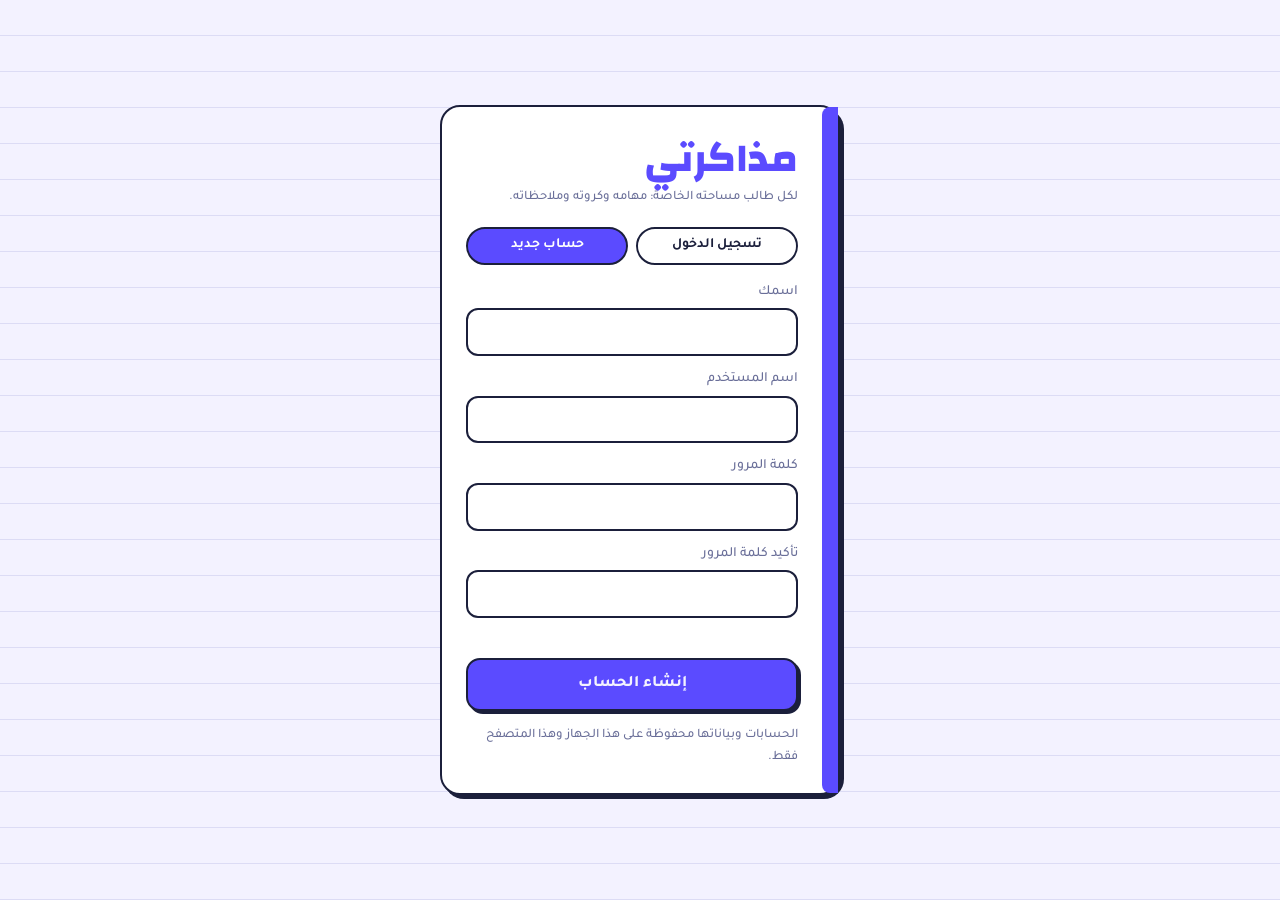
<file: public/assets/aistudio/_________7__7c52a217.html>
<!DOCTYPE html>
<html lang="ar" dir="rtl">
<head>
<meta charset="utf-8">
<meta name="viewport" content="width=device-width, initial-scale=1, viewport-fit=cover">
<title>مذاكرتي</title>
<link href="https://fonts.googleapis.com/css2?family=Tajawal:wght@400;500;700;800&family=Changa:wght@600;800&display=swap" rel="stylesheet">
<style>
:root{--bg:#eff2ec;--card:#fafbf7;--ink:#27302b;--mute:#76807a;--line:#dde3da;--acc:#4f7a63;--soft:#e3eae1;--bad:#b4533d;box-sizing:border-box;padding-top:env(safe-area-inset-top,0px);padding-bottom:env(safe-area-inset-bottom,0px)}
@media (prefers-color-scheme:dark){:root:not([data-theme="light"]){--bg:#151a18;--card:#1d2321;--ink:#e8ece6;--mute:#8d9891;--line:#2c3430;--acc:#8fc0a2;--soft:#25302b;--bad:#e38b72;color-scheme:dark}}
:root[data-theme="dark"]{--bg:#151a18;--card:#1d2321;--ink:#e8ece6;--mute:#8d9891;--line:#2c3430;--acc:#8fc0a2;--soft:#25302b;--bad:#e38b72;color-scheme:dark}
html{scroll-padding-top:env(safe-area-inset-top,0px)}
*{box-sizing:border-box}
body{margin:0;background:var(--bg);color:var(--ink);font:400 16px/1.7 Tajawal,system-ui,sans-serif}
.wrap{max-width:640px;margin:auto;padding:16px 16px 100px}
header{display:flex;align-items:center;gap:10px;margin-bottom:18px}
header>div{flex:1}
.mute{color:var(--mute);font-size:13px}
select,input,textarea{font:inherit;font-size:15px;padding:9px 12px;border:1px solid var(--line);border-radius:12px;background:var(--card);color:var(--ink);min-width:0}
.btn{font:inherit;font-weight:500;border:0;border-radius:12px;padding:9px 16px;background:var(--acc);color:var(--bg);cursor:pointer}
.btn.alt{background:var(--soft);color:var(--ink)}
.btn.bad{background:var(--bad);color:var(--bg)}
.ic{background:none;border:0;font-size:22px;color:var(--ink);cursor:pointer}
section{display:none}section.on{display:block}
.box{background:var(--card);border:1px solid var(--line);border-radius:18px;padding:18px;margin-bottom:14px}
.box h3{margin:0 0 10px;font-size:15px;font-weight:700;color:var(--mute)}
.g2{display:grid;grid-template-columns:1fr 1fr;gap:12px}
.g2 .box{margin:0}
.big{font-size:30px;font-weight:700;line-height:1.3}
.ring{position:relative;width:200px;height:200px;margin:8px auto}
.ring svg{width:100%;height:100%;transform:rotate(-90deg)}
.ring>div{position:absolute;inset:0;display:flex;flex-direction:column;align-items:center;justify-content:center}
.row{display:flex;align-items:center;gap:10px;padding:10px 0;border-bottom:1px solid var(--line)}
.row:last-child{border:0}
.tx{flex:1;overflow-wrap:anywhere}
.done .tx{text-decoration:line-through;color:var(--mute)}
.tag{font-size:12px;background:var(--soft);border-radius:8px;padding:1px 8px;color:var(--mute)}
.tag.bad{color:var(--bad)}
.chip{border:1px solid var(--line);background:none;color:var(--ink);border-radius:99px;padding:5px 14px;font:inherit;font-size:14px;cursor:pointer}
.chip.on{background:var(--ink);color:var(--bg)}
.bars{display:flex;gap:8px;align-items:flex-end;height:90px}
.bars div{flex:1;text-align:center;font-size:11px;color:var(--mute)}
.bars span{display:block;background:var(--acc);opacity:.75;border-radius:6px;min-height:3px;margin-bottom:3px}
.pb{height:7px;border-radius:9px;background:var(--soft);overflow:hidden;margin:4px 0 10px}
.pb i{display:block;height:100%;border-radius:9px}
.fc{min-height:150px;display:flex;align-items:center;justify-content:center;text-align:center;font-size:20px;padding:20px;border-radius:18px;background:var(--soft);cursor:pointer;margin-bottom:12px}
.add{display:flex;gap:8px;margin-bottom:10px;flex-wrap:wrap}
.add input{flex:1;min-width:110px}
.x{background:none;border:0;color:var(--mute);font-size:20px;cursor:pointer}
input[type=file]{display:none}
label.btn{display:inline-block}
nav{position:fixed;inset:auto 0 0;display:flex;background:var(--card);border-top:1px solid var(--line);padding-bottom:env(safe-area-inset-bottom,0px)}
nav button{flex:1;background:none;border:0;padding:9px 0 7px;font:inherit;font-size:12px;color:var(--mute);cursor:pointer}
nav button b{display:block;font-size:20px;font-weight:400;line-height:1.3}
nav button.on{color:var(--acc);font-weight:700}
#toast{position:fixed;inset:auto 0 84px;margin:auto;width:max-content;max-width:90%;background:var(--ink);color:var(--bg);padding:8px 16px;border-radius:99px;opacity:0;transition:opacity .3s;pointer-events:none;z-index:9}
#toast.on{opacity:1}
button:focus-visible,input:focus-visible,select:focus-visible{outline:2px solid var(--acc);outline-offset:2px}
nav button{font-size:11px;padding-inline:0}.shelf{display:grid;grid-template-columns:1fr 1fr;gap:12px}.bk{position:relative;text-align:start;font:inherit;color:var(--ink);background:var(--card);border:1px solid var(--line);border-inline-start:0;border-radius:6px 16px 16px 6px;padding:16px 24px 16px 14px;cursor:pointer;min-height:112px;overflow:hidden}.bk::before{content:'';position:absolute;inset-block:0;inset-inline-start:0;width:12px;background:var(--c);opacity:.25}.bk i{position:absolute;inset-inline-start:0;bottom:0;width:12px;background:var(--c)}.bk b{display:block;font-size:18px;margin-bottom:6px}.cn{display:grid;grid-template-columns:32% 1fr;border:1px solid var(--line);border-radius:14px;overflow:hidden;background:var(--card)}.cn textarea{border:0;border-radius:0;background:transparent;resize:vertical;min-height:170px;width:100%;line-height:1.9}.cn .cue{border-inline-end:2px solid var(--c);background:var(--soft);font-size:14px}.cn .sum{grid-column:1/-1;border-top:2px solid var(--c);min-height:70px}.hid{background:var(--ink);color:transparent;border-radius:4px;cursor:pointer;padding:0 4px}.hid.on{background:var(--soft);color:inherit}
body.zen nav,body.zen header{display:none}body.zen #zx{display:block!important}
nav{overflow-x:auto}nav button{flex:1 0 auto;min-width:58px}

body.auth .wrap,body.auth nav{display:none}
#auth{position:fixed;inset:0;overflow:auto;display:flex;padding:24px 16px;background:var(--bg) repeating-linear-gradient(transparent 0 35px,var(--line) 35px 36px)}
.ac{position:relative;margin:auto;width:100%;max-width:400px;background:var(--card);border:1px solid var(--line);border-inline-start:0;border-radius:8px 22px 22px 8px;padding:28px 30px 24px 24px;box-shadow:0 14px 40px rgba(0,0,0,.12)}
.ac::before{content:'';position:absolute;inset-block:0;inset-inline-start:0;width:16px;background:var(--acc);border-radius:8px 0 0 8px}
.ac{padding-inline-start:40px}
.ac h1{margin:0;font-size:40px;line-height:1.2;color:var(--acc)}
.ac p{margin:4px 0 18px}
.ac .tabs{display:flex;gap:8px;margin-bottom:16px}.ac .tabs .chip{flex:1}
.ac label{display:block;font-size:14px;color:var(--mute);margin-bottom:12px}
.ac label input{display:block;width:100%;margin-top:4px;color:var(--ink)}
.ac .btn{width:100%;padding:11px;font-size:16px}
#x_err{min-height:22px;color:var(--bad);font-size:14px;margin-bottom:6px}
.fu[hidden]{display:none}
.fc.fs-b{background:repeating-linear-gradient(transparent 0 31px,var(--line) 31px 32px),var(--card);border:1px solid var(--line);border-top:3px solid var(--bad);line-height:32px;border-radius:6px}
.fc.fs-c{background:var(--c);color:#fff;font-weight:700;text-shadow:0 1px 2px rgba(0,0,0,.3);border-radius:24px}
.fc.fs-d{background:linear-gradient(#e9a9a0,#e9a9a0) 0 38px/100% 2px no-repeat,repeating-linear-gradient(transparent 0 31px,#bcd1e6 31px 32px),#fbf6e6;color:#2b2a22;border:1px solid #d9cfae;border-radius:4px;box-shadow:0 2px 0 #d9cfae;line-height:32px}
.fc.fs-e{background:var(--card);border:2px solid var(--ink);box-shadow:6px 6px 0 var(--c);border-radius:14px}
.cn.ns-l textarea{background:repeating-linear-gradient(transparent 0 33px,var(--line) 33px 34px);background-attachment:local;line-height:34px;padding-top:0}
.cn.ns-g textarea{background:linear-gradient(var(--line) 1px,transparent 1px) 0 0/24px 24px,linear-gradient(90deg,var(--line) 1px,transparent 1px) 0 0/24px 24px;background-attachment:local}
.cn.ns-s{background:#fff2a8;border:0;border-radius:4px 4px 18px 4px;box-shadow:3px 5px 0 rgba(0,0,0,.14);--c:#d9a400}
.cn.ns-s textarea{color:#3a3410}.cn.ns-s .cue{background:#ffe97a}
.cn.ns-b{background:#24352e;border-color:#3d5247;--c:#cfe3b5}
.cn.ns-b textarea{color:#e9efe6}.cn.ns-b .cue{background:#2d4338}.cn.ns-b textarea::placeholder{color:#8aa394}

header{position:sticky;top:0;z-index:5;background:var(--bg);padding:8px 0;margin-bottom:10px}
.box{box-shadow:0 8px 20px -14px rgba(0,0,0,.28)}
.btn{transition:transform .1s}.btn:active,.chip:active{transform:scale(.96)}
nav{box-shadow:0 -6px 18px -12px rgba(0,0,0,.25)}
nav button.on{background:var(--soft);border-radius:12px;margin:4px 2px}
.row{padding:11px 2px}
input:focus,select:focus,textarea:focus{outline:2px solid var(--acc);outline-offset:1px}
.acc>h3{cursor:pointer;display:flex;justify-content:space-between;align-items:center;margin:0;font-size:16px;color:var(--ink)}
.acc>h3::after{content:'‹';font-size:22px;color:var(--mute);transition:transform .2s}
.acc.open>h3{margin-bottom:12px}.acc.open>h3::after{transform:rotate(-90deg)}
.acc:not(.open)>*:not(h3){display:none}

:root{--bg:#f3f2ff;--card:#fff;--ink:#1b1f3b;--mute:#6a6f99;--line:#dcdcf5;--acc:#5b4bff;--soft:#ebe9ff;--bad:#e5365a;--edge:#1b1f3b;--hl:#ffd84d;--pk:#ff5c8a}
@media (prefers-color-scheme:dark){:root:not([data-theme="light"]){--bg:#14132b;--card:#1f1e45;--ink:#f1f0ff;--mute:#a09ec9;--line:#34336b;--acc:#8f86ff;--soft:#2a2958;--bad:#ff7a8f;--edge:#4b49a0}}
:root[data-theme="dark"]{--bg:#14132b;--card:#1f1e45;--ink:#f1f0ff;--mute:#a09ec9;--line:#34336b;--acc:#8f86ff;--soft:#2a2958;--bad:#ff7a8f;--edge:#4b49a0}
body{background:var(--bg) radial-gradient(var(--line) 1.3px,transparent 1.3px) 0 0/22px 22px;font-weight:500}
header{background:transparent;backdrop-filter:blur(8px)}#dt b{font:800 22px Changa,Tajawal,sans-serif}
.big,.ac h1,.bk b{font-family:Changa,Tajawal,sans-serif;font-weight:800}
.box,.ac,.cn{border:2px solid var(--edge);border-radius:20px;box-shadow:4px 4px 0 var(--edge)}
.box h3{color:var(--acc);font-weight:800}.acc>h3{color:var(--ink)}
input,select,textarea{border:2px solid var(--edge);border-radius:12px}
.btn{border:2px solid var(--edge);box-shadow:3px 3px 0 var(--edge);font-weight:800;border-radius:14px}
.btn:active{transform:translate(2px,2px);box-shadow:1px 1px 0 var(--edge)}
.btn.alt{background:var(--hl);color:#1b1f3b}.btn.bad{color:#fff}
.chip{border:2px solid var(--edge);font-weight:700}.chip.on{background:var(--acc);color:#fff}
.tag{background:var(--hl);color:#1b1f3b;font-weight:700;border-radius:99px;padding:1px 10px}.tag.bad{background:var(--bad);color:#fff}
.pb{height:11px;border:2px solid var(--edge);background:var(--card)}.pb i{border-radius:0}
nav{border-top:2px solid var(--edge)}nav button{font-weight:700}nav button.on{background:var(--hl);color:#1b1f3b;border:2px solid var(--edge)}
#today>.box:first-child{background:linear-gradient(135deg,#5b4bff,#9b5bff);color:#fff;border-color:var(--edge)}
#today>.box:first-child .mute{color:rgba(255,255,255,.85)}#today>.box:first-child svg circle:first-child{stroke:rgba(255,255,255,.28)}#gr{stroke:var(--hl)}
.g2 .box:first-child{background:var(--hl);color:#1b1f3b}.g2 .box:first-child .mute{color:#4a4520}.g2 .box:last-child{background:var(--pk);color:#fff}.g2 .box:last-child .mute{color:#ffe9f0}
.bars span{opacity:1;border-radius:8px 8px 0 0}.bars div:last-child span{background:var(--hl);border:2px solid var(--edge)}
.bk{border:2px solid var(--edge);box-shadow:4px 4px 0 var(--edge)}.bk::before{opacity:.9}
.fc.fs-a{border:2px dashed var(--acc);background:var(--card)}
#toast{background:var(--acc);color:#fff;border:2px solid var(--edge);font-weight:700}
.badges{display:flex;flex-wrap:wrap;gap:8px;margin-top:12px}.bd{display:flex;flex-direction:column;align-items:center;min-width:62px;padding:6px 8px;border:2px dashed var(--line);border-radius:14px;font-size:22px;line-height:1.3;filter:grayscale(1);opacity:.45}.bd small{font-size:11px;color:var(--mute);font-weight:700}.bd.on{filter:none;opacity:1;border:2px solid var(--edge);background:var(--hl)}.bd.on small{color:#1b1f3b}
.hm{display:grid;grid-template-columns:repeat(7,30px);gap:6px;margin-top:8px;justify-content:start}.hm i{aspect-ratio:1;border-radius:7px;border:2px solid var(--line);background:var(--card)}.hm i.l1{background:#cbc6ff;border-color:var(--edge)}.hm i.l2{background:#8f86ff;border-color:var(--edge)}.hm i.l3{background:#5b4bff;border-color:var(--edge)}.hm i.t{outline:3px solid var(--hl);outline-offset:1px}</style>
<style id="cards-v2">
.dkr{display:flex;gap:8px;overflow-x:auto;padding-bottom:8px;margin-bottom:8px;scrollbar-width:thin}.dkr .chip{flex:none;white-space:nowrap}
.fl{perspective:1100px;height:230px;margin-bottom:12px;cursor:pointer;-webkit-tap-highlight-color:transparent}
.fl-in{position:relative;width:100%;height:100%;transform-style:preserve-3d;-webkit-transform-style:preserve-3d;transition:transform .55s cubic-bezier(.3,.7,.2,1)}
.fl.on .fl-in{transform:rotateY(180deg)}
.fl .ff{position:absolute;inset:0;margin:0;flex-direction:column;gap:8px;overflow:auto;backface-visibility:hidden;-webkit-backface-visibility:hidden;overflow-wrap:anywhere}
.fl .ff.fb{transform:rotateY(180deg)}
.fl .ff small{font-size:12px;font-weight:700;opacity:.65}
.fl .ff.fb small{color:var(--acc);opacity:1}
.fl .ff.fs-c small{color:#fff}
.xh{display:none!important}
.tmg{display:grid;grid-template-columns:1fr 1fr;gap:10px;margin-bottom:8px}
.tmg label,.ckl{font-size:14px;color:var(--mute);display:flex;align-items:center;gap:8px}
.tmg input[type=number]{width:72px;text-align:center}
.ckl{margin:6px 0}.ckl input{width:18px;height:18px;padding:0}
.rg{display:flex;gap:8px;margin-bottom:6px}.rg .btn{flex:1}
.pz{position:fixed;inset:0;z-index:40;background:var(--bg);display:none;flex-direction:column;gap:12px;padding:calc(12px + env(safe-area-inset-top,0px)) 16px calc(16px + env(safe-area-inset-bottom,0px));overflow:auto}
.pz.on{display:flex}.pz>*{width:100%;max-width:560px;margin-inline:auto}
.pzh{display:flex;align-items:center;gap:10px}.pzh>div{flex:1}
.pzbar{height:8px;border-radius:99px;background:var(--soft);overflow:hidden;flex:none}
.pzbar i{display:block;height:100%;width:100%;background:var(--acc);border-radius:99px;transition:width .1s linear}
.pz .fl{height:min(52vh,380px);flex:none;margin-bottom:0}
.pzph{text-align:center;color:var(--mute);font-size:14px}
.pzc2{display:flex;gap:8px}.pzc2 .btn{flex:1}
.pz.pa .pzbar i{opacity:.4}
details.imp{padding:0}details.imp>summary{cursor:pointer;list-style:none;padding:18px;font-size:15px;font-weight:700;display:flex;justify-content:space-between;align-items:center}details.imp>summary::-webkit-details-marker{display:none}details.imp>summary::after{content:'‹';font-size:22px;color:var(--mute);transition:transform .2s}details.imp[open]>summary::after{transform:rotate(-90deg)}details.imp>div{padding:0 18px 18px}
textarea.bk{width:100%;min-height:150px;resize:vertical;line-height:1.7;margin-bottom:0}
.row.sel{cursor:pointer}.row.sel .cb{width:20px;height:20px;padding:0;pointer-events:none;flex:none;accent-color:var(--acc)}
.sbar{position:sticky;bottom:calc(76px + env(safe-area-inset-bottom,0px));z-index:4;margin-bottom:0}
#toast{z-index:60}
@media (prefers-reduced-motion:reduce){.fl-in{transition:none}.pzbar i{transition:none}}
</style>
<style id="mn-pages">
.pgh{margin-bottom:12px}.pgh h2{margin:0 0 2px;font-size:22px}
.mst-sum{display:grid;grid-template-columns:repeat(3,1fr);gap:8px;margin-bottom:12px}
.mst-sum>div{background:var(--card);border:1px solid var(--line);border-radius:14px;padding:12px 6px;text-align:center}
.mst-sum b{display:block;font-size:20px;color:var(--acc)}.mst-sum span{font-size:12px;color:var(--mute)}
.mgrp{padding:0;overflow:hidden;border-inline-start:5px solid var(--c,var(--acc))}
.mh{display:flex;align-items:center;gap:10px;padding:14px 16px;cursor:pointer}.mh b{flex:1;font-size:17px}.mh i{font-style:normal;color:var(--mute)}
.mb{padding:0 16px 16px}
.mi{border-top:1px solid var(--line);padding:12px 0;cursor:pointer}.mq{font-weight:700;margin-bottom:6px;line-height:1.6}
.ma{background:var(--soft);border-radius:10px;padding:10px;margin-bottom:6px;line-height:1.7;white-space:pre-wrap}
.mm{display:flex;align-items:center;gap:8px;font-size:12px}.mm .x{margin-inline-start:auto}
.nrow{display:flex;gap:10px;align-items:center;padding:10px 0;border-top:1px solid var(--line);cursor:pointer}
.nrow .tx{flex:1;min-width:0}.nrow small{display:block;color:var(--mute);font-size:12px;margin-top:2px;overflow:hidden;text-overflow:ellipsis;white-space:nowrap}
</style>
<meta name="theme-color" content="#4f7a63"><meta name="mobile-web-app-capable" content="yes"><meta name="apple-mobile-web-app-capable" content="yes"><meta name="apple-mobile-web-app-title" content="مذاكرتي">
</head>
<body class="auth">
<div id="auth"><div class="ac">
<h1>مذاكرتي</h1><p class="mute">لكل طالب مساحته الخاصة: مهامه وكروته وملاحظاته.</p>
<div class="tabs"><button class="chip on" data-m="in">تسجيل الدخول</button><button class="chip" data-m="up">حساب جديد</button></div>
<label class="fu" hidden>اسمك<input id="x_name" maxlength="30" autocomplete="name"></label>
<label>اسم المستخدم<input id="x_user" maxlength="24" autocomplete="username" autocapitalize="off" dir="ltr"></label>
<label>كلمة المرور<input id="x_pass" type="password" autocomplete="current-password" dir="ltr"></label>
<label class="fu" hidden>تأكيد كلمة المرور<input id="x_pass2" type="password" autocomplete="new-password" dir="ltr"></label>
<div id="x_err" role="alert"></div>
<button class="btn" id="x_go">دخول</button>
<button class="chip" id="x_fg" type="button" style="margin-top:10px">نسيت كلمة المرور؟</button>
<p class="mute" id="x_note" style="margin:14px 0 0"></p>
</div></div>
<div class="wrap">
<header><div><div id="dt"></div><div class="mute" id="hj"></div></div><select id="sub"></select><button class="ic" id="th" aria-label="الوضع">◐</button><button class="ic" data-a="lgo" aria-label="تسجيل الخروج" title="تسجيل الخروج">⎋</button></header><div id="bkb" class="box" style="display:none"></div>

<section id="today" class="on">
<div class="box" style="display:flex;align-items:center;gap:18px">
<div class="ring" style="width:116px;height:116px;margin:0"><svg viewBox="0 0 120 120"><circle cx="60" cy="60" r="54" fill="none" stroke="var(--line)" stroke-width="8"/><circle id="gr" cx="60" cy="60" r="54" fill="none" stroke="var(--acc)" stroke-width="8" stroke-linecap="round" stroke-dasharray="339.3" stroke-dashoffset="339.3"/></svg><div class="big" id="gt"></div></div>
<div><div>هدف اليوم</div><div class="mute" id="gs"></div><div class="mute" id="wk"></div></div></div>
<div class="box" id="plb"></div>
<div class="box" id="hm"></div>
<div class="box" id="xpb"></div>
<div class="g2"><div class="box"><div class="big">🔥 <span id="stk">0</span></div><div class="mute">يوم متتالي</div></div><div class="box"><div class="big" id="due">0</div><div class="mute">كروت للمراجعة</div></div></div>
<div class="box" style="margin-top:14px"><h3>الامتحانات</h3><div id="ex"></div></div>
<div class="box"><h3>مهام قريبة</h3><div id="tt2"></div></div>
<div class='box' id='td2'></div><div class='box' id='ins'></div><div id='cal' style='display:none'></div><div class="box"><h3>آخر 7 أيام (دقيقة)</h3><div class="bars" id="bars"></div><div id="bysub" style="margin-top:14px"></div></div>
</section>

<section id='subs'><div id='shelf'></div><div id='room' style='display:none'></div></section><section id="timer"><div class="box">
<div style="display:flex;gap:8px;justify-content:center;flex-wrap:wrap"><button class="chip on" data-a="mode" data-i="focus">تركيز</button><button class="chip" data-a="mode" data-i="short">راحة قصيرة</button><button class="chip" data-a="mode" data-i="long">راحة طويلة</button></div>
<div class="ring"><svg viewBox="0 0 200 200"><circle cx="100" cy="100" r="90" fill="none" stroke="var(--line)" stroke-width="8"/><circle id="rg" cx="100" cy="100" r="90" fill="none" stroke="var(--acc)" stroke-width="8" stroke-linecap="round" stroke-dasharray="565.5" stroke-dashoffset="0"/></svg><div><div class="big" id="cn" style="direction:ltr;font-size:46px">25:00</div><div class="mute" id="cs"></div></div></div>
<div class="add" style="justify-content:center"><button class="btn" id="go" data-a="go">ابدأ</button><button class="btn alt" data-a="rs">إعادة</button><select id="fl"><option value='15'>15 دقيقة</option><option value='20'>20 دقيقة</option><option value="25">25 دقيقة</option><option value="35">35 دقيقة</option><option value="45">45 دقيقة</option><option value="50">50 دقيقة</option><option value='60'>60 دقيقة</option><option value='90'>90 دقيقة</option></select></div>
<div style="text-align:center"><label class="mute"><input type="checkbox" id="bgOn"> شغّل صوت الخلفية مع التركيز</label><div class='add' style='justify-content:center;margin-top:8px'><button class='chip' data-a='bgt'>🎵 تشغيل/إيقاف المزاج</button><select id='bgm'><option value='focus'>مع التركيز فقط</option><option value='all'>مع الراحة أيضاً</option></select><button class='chip' data-a='zen'>ملء الشاشة</button></div><div class='add'><input id='jr' placeholder='فكرة شتّتتك؟ اكتبها وكمّل'><button class='btn alt' data-a='jar'>احفظ</button></div><div id='rate' class='add' style='justify-content:center'></div><button class='btn alt' id='zx' data-a='zen' style='display:none;position:fixed;inset:auto 0 0;margin:0 auto 16px;width:max-content;padding-bottom:calc(9px + env(safe-area-inset-bottom,0px))'>خروج</button><div class="mute" id="pm"></div></div>
</div></section>

<section id='pray'><div class='box' style='text-align:center'><div class='mute'>🇪🇬 توقيت جمهورية مصر العربية</div><div class='big' id='ck' style='direction:ltr;font-size:40px'>--</div><div id='cd2'></div><div class='mute' id='nx'></div></div><div class='box' id='pt'></div><div class='box'><h3>ضبط المواقيت</h3><div class='add'><span>المدينة</span><select id='city'></select></div><div class='add'><span>تعديل بالدقائق</span><input id='padj' type='number' style='flex:0 0 80px'><button class='btn alt' data-a='ntf'>تفعيل التنبيهات</button></div><div class='mute'>الحساب بطريقة الهيئة المصرية العامة للمساحة وقد يفرق دقيقة أو اثنتين عن التقويم الرسمي، والتنبيهات تعمل والصفحة مفتوحة. المؤقت يتوقف وقت الأذان.</div></div></section><section id='plan'><div class='add'><button class='chip on' data-a='term' data-i='1'>الترم الأول · أكتوبر → فبراير</button><button class='chip' data-a='term' data-i='2'>الترم الثاني · فبراير → يونيو</button></div><div class='box' id='tinfo'></div><div class='box' id='dday'></div><div id='tcal'></div><div class='box'><h3>الجدول الأسبوعي الثابت</h3><div class='add'><select id='tdw'></select><input id='ttm' type='time'><input id='tti' placeholder='حصة أو درس'><button class='btn alt' data-a='tta'>إضافة</button></div><div id='ttl'></div></div></section><section id="tasks"><div class="add"><input id="tt" placeholder="مهمة جديدة"><input id="td" type="date"><select id="tp"><option value="0">عادي</option><option value="1">عاجل</option></select><select id='tr'><option value=''>بدون تكرار</option><option value='d'>يومي</option><option value='w'>أسبوعي</option></select><button class="btn" data-a="addT">إضافة</button></div><div class='add'><button class='chip' data-a='hd'>إخفاء/إظهار المنتهية</button><button class='chip' data-a='cl'>مسح المنتهية</button></div><div class="box" id="tl"></div></section>

<section id="cards"><div class="box" id="qz" style="display:none"></div><div class="add"><button class="btn" data-a="qs">⚡ اختبار سريع من كروتك</button></div><div class="add" id="csp"></div><div class="box" id="dkb"></div><div class="box" id="st"></div><div class="box" id="tmb"></div>
<div class="box"><h3 id="cfh">كارت جديد</h3><div class="add"><input id="cq" placeholder="السؤال"><input id="ca" placeholder="الإجابة"><select id="ckd" style="flex:1;min-width:140px" aria-label="المجموعة"></select><button class="btn" data-a="addC">حفظ</button></div></div>
<details class="box imp"><summary>📥 إضافة كروت كتير مرة واحدة</summary><div><div class="mute" style="margin-bottom:8px">الصق كروتك، كل كارت في سطر: السؤال | الإجابة (أو افصل بينهم بمسافة Tab لو نسخت من إكسل). كلها هتتضاف لمجموعة واحدة.</div><textarea id="bulk" class="bk" placeholder="عاصمة مصر؟ | القاهرة&#10;ناتج 7×8 | 56"></textarea><div class="add" style="margin-top:8px"><select id="bkd" style="flex:1;min-width:140px" aria-label="المجموعة"></select><input id="bkn" placeholder="أو اسم مجموعة جديدة" style="flex:1;min-width:140px"></div><button class="btn" style="width:100%" data-a="bki">استيراد الكروت</button></div></details>
<div id="cl"></div></section>

<section id="mist"><div class="pgh"><h2>🎯 أخطائي</h2><div class="mute">كل كارت غلطت فيه، مرتب حسب المادة</div></div><details class="box" id="madd"><summary style="cursor:pointer;font-weight:700">➕ إضافة خطأ يدوي</summary><div style="margin-top:10px"><div class="add"><select id="msel"></select></div><textarea id="mq2" rows="2" style="width:100%;margin-bottom:8px" placeholder="إيه الخطأ أو السؤال اللي غلطت فيه؟"></textarea><textarea id="ma2" rows="2" style="width:100%;margin-bottom:8px" placeholder="الإجابة الصح"></textarea><button class="btn" style="width:100%" data-a="madd">إضافة للأخطاء</button></div></details><div id="mst"></div></section>
<section id="nts"><div class="pgh"><h2>📝 ملاحظاتي</h2><div class="mute">كل ملاحظاتك في مكان واحد</div></div><div class="box"><div class="add"><select id="nsel"></select><button class="btn" data-a="nnew">➕ ملاحظة جديدة</button></div><input id="nq" placeholder="ابحث في الملاحظات" style="width:100%"></div><div id="nfc" class="dkr"></div><div id="ntl"></div></section>
<section id="more"><div class="box"><h3>أقسام تانية</h3><div class="add"><button class="btn alt" data-a="nav" data-i="pray">🕌 الصلاة</button><button class="btn alt" data-a="nav" data-i="plan">🗓️ الجدول</button></div></div>
<div class="box"><h3>حسابي</h3><div class="add"><input id="pw1" type="password" placeholder="كلمة المرور الحالية" dir="ltr"><input id="pw2" type="password" placeholder="كلمة المرور الجديدة" dir="ltr"><button class="btn alt" data-a="cpw">تغيير</button></div><div class="add"><button class="btn bad" data-a="dacc">حذف حسابي وكل بياناتي</button></div></div>
<div class="box"><h3>درجاتي</h3><div class="add"><select id="gdS"></select><input id="gdN" placeholder="اسم الاختبار"><input id="gdV" type="number" min="0" placeholder="درجتك" style="flex:0 0 80px"><input id="gdM" type="number" min="1" value="100" style="flex:0 0 70px"><button class="btn" data-a="addG">إضافة</button></div><div id="gdC"></div><div id="gdA"></div><div id="gdL"></div></div>
<div class="box"><h3>المواد</h3><div class="add"><input id="ns" placeholder="مادة جديدة" maxlength="30"><button class="btn alt" data-a="addS">إضافة</button></div><div id="sl"></div></div>
<div class="box"><h3>الامتحانات</h3><div class="add"><input id="en" placeholder="اسم الامتحان"><input id="ed" type="date"><select id="es"></select><button class="btn alt" data-a="addE">إضافة</button></div><div id="exl"></div></div>
<div class="box"><h3>ملفات عامة (بدون مادة)</h3><label class="btn alt" for="fi">رفع ملفات</label><input id="fi" type="file" multiple><div id="fl2" style="margin-top:8px"></div></div>
<div class="box"><h3>مسجل الشروح</h3><div class="add"><input id="rn" placeholder="عنوان التسجيل"><button class="btn" id="rb" data-a="rec">🔴 تسجيل</button></div><div id="rl"></div></div>
<div class="box"><h3>صوت الخلفية (سورة / مزاج)</h3><label class="btn alt" for="mi">إضافة سور / ملفات صوتية</label><input id="mi" type="file" accept="audio/*" multiple><div class="add" style="margin-top:8px"><button class="chip" data-a="msr">➕ إضافة 20 سورة بشيوخ مختلفين (تحتاج إنترنت)</button></div><div class="mute" id="ms"></div><div id='ml' style='margin-top:8px'></div><audio id="au" controls style="width:100%;margin-top:8px"></audio><div class='add' style='margin-top:8px'><select id='mrp'><option value='all'>تكرار القائمة</option><option value='one'>تكرار السورة</option><option value='shuf'>عشوائي</option></select><button class='chip' data-a='mnx'>التالي ⏭</button></div></div>
<div class='box'><h3>بحث</h3><input id='sq' placeholder='ابحث في المهام والكروت والملاحظات والدروس' style='width:100%'><div id='sr'></div></div><div class='box'><h3>تقدم المنهج</h3><div id='lp' class='mute'></div><div class='add'><input id='ln' placeholder='درس أو وحدة جديدة'><button class='btn alt' data-a='addLs'>إضافة</button></div><div id='ll'></div></div><div class='box'><h3>تسجيل جلسة يدوي</h3><div class='add'><input id='lm' type='number' min='1' placeholder='عدد الدقائق'><button class='btn alt' data-a='addL'>تسجيل</button></div></div><div class="box"><h3>الإعدادات</h3>
<div class="add"><span>الهدف اليومي (دقيقة)</span><input id="goal" type="number" min="10" style="flex:0 0 90px"></div>
<div class="add"><span>بداية الدراسة: مدارس</span><input id="sch" type="date"><span>جامعات</span><input id="uni" type="date"></div>
<div class="add"><span>تعديل الهجري (أيام)</span><input id="hij" type="number" style="flex:0 0 80px"></div></div>
<div class='box'><h3>العادات اليومية</h3><div class='add'><input id='hn' placeholder='عادة جديدة (مثلاً: قراءة 30 دقيقة)'><button class='btn alt' data-a='hadd'>إضافة</button></div><div id='hl'></div></div><div class='box'><h3>تفضيلات</h3><div class='add'><span>راحة قصيرة</span><input id='sb' type='number' style='flex:0 0 70px'><span>طويلة</span><input id='lb' type='number' style='flex:0 0 70px'><span>هدف أسبوعي (ساعات)</span><input id='wg' type='number' style='flex:0 0 70px'></div><button class='btn alt' data-a='rep'>نسخ التقرير الأسبوعي</button></div><div class='box'><h3>صندوق الأفكار</h3><div id='jl'></div></div><div class='box'><h3>سجل الجلسات</h3><div id='lgl'></div></div><div class='box'><h3>رسالة لنفسك</h3><textarea id='fmsg' rows='3' style='width:100%' placeholder='تظهر لك قبل الامتحان بأسبوع أو لما يتقطع الـ Streak'></textarea></div><div class="box"><h3>المساحة</h3><div class="mute" id="stq">...</div></div>
<div class="box"><h3>النسخة الاحتياطية</h3><div class="mute">تشمل المهام والكروت والإعدادات فقط، الملفات والتسجيلات لا تدخل فيها.</div>
<textarea id="bk" rows="3" style="width:100%;margin:8px 0" placeholder="الصق هنا نسخة للاستعادة"></textarea>
<div class="add"><button class="btn alt" data-a="dl">⬇️ تحميل ملف نسخة</button><label class="btn alt" for="bkf">📂 استعادة من ملف</label><input id="bkf" type="file" accept=".json,application/json" hidden><button class="btn alt" data-a="exp">نسخ البيانات</button><button class="btn alt" data-a="imp">استعادة</button><button class="btn bad" data-a="reset" style="margin-inline-start:auto">مسح كل شيء</button></div></div>
</section>
</div>

<nav id="nav"><button data-a="nav" data-i="today" class="on"><b>🏡</b>اليوم</button><button data-a='nav' data-i='subs'><b>📚</b>المواد</button><button data-a="nav" data-i="timer"><b>⏳</b>المؤقت</button><button data-a='nav' data-i='mist'><b>🎯</b>أخطائي</button><button data-a="nav" data-i="tasks"><b>✅</b>المهام</button><button data-a='nav' data-i='nts'><b>📝</b>ملاحظاتي</button><button data-a="nav" data-i="cards"><b>🗂️</b>الكروت</button><button data-a="nav" data-i="more"><b>⚙️</b>المزيد</button></nav>
<div id="toast"></div>

<script>
(()=>{
const $=s=>document.querySelector(s),LS=localStorage;
const users=()=>{try{return JSON.parse(LS.getItem('mz_users')||'[]')}catch(e){return[]}};
const enc=new TextEncoder();
const hash=window.__hash=async(p,salt)=>{try{const k=await crypto.subtle.importKey('raw',enc.encode(p),'PBKDF2',false,['deriveBits']);return btoa(String.fromCharCode(...new Uint8Array(await crypto.subtle.deriveBits({name:'PBKDF2',salt:enc.encode(salt),iterations:150000,hash:'SHA-256'},k,256))))}catch(e){let h=5381;for(const c of salt+p)h=(h*33^c.charCodeAt(0))>>>0;return'x'+h}};
const enter=u=>{window.__U=u;window.__K='mz_u_'+u.id;window.__DB=u.legacy?'mz_db_v4':'mz_db_'+u.id;LS.setItem('mz_session',u.id);document.body.classList.remove('auth');$('#auth').remove();window.__start()};
let m='in';
const view=()=>{const up=m==='up';document.querySelectorAll('#auth .tabs .chip').forEach(b=>b.classList.toggle('on',b.dataset.m===m));document.querySelectorAll('#auth .fu').forEach(e=>e.hidden=!up);$('#x_go').textContent=up?'إنشاء الحساب':'دخول';$('#x_err').textContent='';$('#x_fg').hidden=up;$('#x_pass').autocomplete=up?'new-password':'current-password';$('#x_note').textContent=up?'الحسابات وبياناتها محفوظة على هذا الجهاز وهذا المتصفح فقط.'+(window.crypto&&crypto.subtle?'':' تنبيه: متصفحك لا يدعم التشفير القوي، فكلمة المرور محمية بدرجة أقل.'):''};
document.querySelectorAll('#auth .tabs .chip').forEach(b=>b.onclick=()=>{m=b.dataset.m;view()});
const go=async()=>{const e=t=>{$('#x_err').textContent=t},name=$('#x_name').value.trim(),un=$('#x_user').value.trim().toLowerCase(),pw=$('#x_pass').value,L=users();
if(un.length<3)return e('اسم المستخدم لازم يكون 3 حروف أو أكتر');
if(m==='up'){if(!name)return e('اكتب اسمك');if(pw.length<6)return e('كلمة المرور لازم تكون 6 أحرف أو أكتر');if(pw!==$('#x_pass2').value)return e('كلمتا المرور غير متطابقتين');if(L.some(u=>u.un===un))return e('اسم المستخدم ده مستخدم، اختر اسماً آخر');
const salt=Math.random().toString(36).slice(2)+Date.now().toString(36),u={id:Date.now().toString(36),name,un,salt,h:await hash(pw,salt),legacy:L.length===0};L.push(u);try{LS.setItem('mz_users',JSON.stringify(L))}catch(x){return e('تعذّر حفظ الحساب، المساحة ممتلئة')}return enter(u)}
const u=L.find(x=>x.un===un);if(!u||await hash(pw,u.salt)!==u.h)return e('اسم المستخدم أو كلمة المرور غير صحيحة');enter(u)};
$('#x_fg').onclick=()=>{const un=$('#x_user').value.trim().toLowerCase(),L=users(),u=L.find(x=>x.un===un);if(!u)return $('#x_err').textContent='اكتب اسم المستخدم أولاً';if(!confirm('مفيش استرجاع لكلمة المرور لأن البيانات على جهازك فقط. هيتمسح الحساب وكل بياناته لتبدأ من جديد. متأكد؟'))return;LS.setItem('mz_users',JSON.stringify(L.filter(x=>x.id!==u.id)));LS.removeItem('mz_u_'+u.id);try{indexedDB.deleteDatabase(u.legacy?'mz_db_v4':'mz_db_'+u.id)}catch(e){}m='up';view();$('#x_err').textContent='اتمسح الحساب. أنشئ حساباً جديداً.'};
$('#x_go').onclick=go;document.querySelectorAll('#auth input').forEach(i=>i.onkeydown=e=>{if(e.key==='Enter')go()});
const s=users().find(u=>u.id===LS.getItem('mz_session'));if(s)addEventListener('DOMContentLoaded',()=>enter(s));else if(!users().length){m='up';view()}
})();
</script>
<script>
window.__start=()=>{
const $=s=>document.querySelector(s),$$=s=>[...document.querySelectorAll(s)];
const esc=s=>String(s==null?'':s).replace(/[&<>"']/g,c=>({'&':'&amp;','<':'&lt;','>':'&gt;','"':'&quot;',"'":'&#39;'}[c]));
const uid=()=>Date.now().toString(36)+Math.random().toString(36).slice(2,5);
const dk=d=>new Date(d).toLocaleDateString('en-CA');
const COL=['#5b4bff','#ff5c8a','#18b894','#ff9f1c','#3ec3ff','#c04dff','#ef476f'];
let S={subjects:['دراسات','ألماني','ساينس','عربي','إنجليزي','ماث'],tasks:[],cards:[],log:[],exams:[],files:[],notes:[],cur:'',goal:120,hij:0,school:'2026-09-12',uni:'2026-09-19',pomo:0,run:null,theme:''};
try{Object.assign(S,JSON.parse(localStorage.getItem(window.__K)||(window.__U.legacy&&(localStorage.getItem('mz_v5')||localStorage.getItem('mz_v4')))||'{}'))}catch(e){}
['tasks','cards','log','exams','files','notes'].forEach(k=>{if(!Array.isArray(S[k]))S[k]=[]});
if(Array.isArray(S.voiceNotes)&&!S.notes.length)S.notes=S.voiceNotes;
let svF=false;const save=()=>{try{localStorage.setItem(window.__K,JSON.stringify(S));svF=false}catch(e){if(!svF){svF=true;const m='⚠️ التخزين ممتلئ، التعديلات مش بتتحفظ! حمّل نسخة احتياطية فورًا';try{toast(m)}catch(_){alert(m)}}}};S.decks=Array.isArray(S.decks)?S.decks:[];
const col=s=>(S.sc&&S.sc[s])||COL[Math.max(0,S.subjects.indexOf(s))%COL.length];
const today=()=>dk(Date.now());
const toast=m=>{const t=$('#toast');t.textContent=m;t.classList.add('on');clearTimeout(toast.h);toast.h=setTimeout(()=>t.classList.remove('on'),2400)};
const arm=(b,fn)=>{if(b.dataset.arm){fn();return}b.dataset.arm=1;const o=b.textContent;b.textContent='تأكيد؟';setTimeout(()=>{delete b.dataset.arm;b.textContent=o},2500)};

/* storage for files/audio (IndexedDB) */
let db;
const idb=(m,f)=>new Promise(r=>{if(!db)return r(null);try{const t=db.transaction('f',m),q=f(t.objectStore('f'));t.oncomplete=()=>r({v:q?q.result:undefined});t.onerror=()=>r(null)}catch(e){r(null)}});
const getD=k=>idb('readonly',s=>s.get(k)).then(x=>x?x.v:null);
const putD=(k,v)=>idb('readwrite',s=>s.put(v,k)).then(x=>!!x);
const delD=k=>idb('readwrite',s=>s.delete(k)).then(x=>!!x);
const url=v=>typeof v==='string'?v:URL.createObjectURL(v);

/* timer: based on Date.now(), survives background tabs and reloads */
const LEN={focus:()=>+$('#fl').value,short:()=>+S.sb||5,long:()=>+S.lb||15};
const au=$('#au');
let T={mode:'focus',total:1500,left:1500,end:0,run:false,sub:''},iv,wl;
const lock=async()=>{try{wl=await navigator.wakeLock.request('screen')}catch(e){}};
const rel=()=>{try{wl&&wl.release()}catch(e){}wl=null};
const beep=()=>{try{const c=new AudioContext(),o=c.createOscillator(),g=c.createGain();o.connect(g);g.connect(c.destination);o.frequency.value=660;g.gain.setValueAtTime(.2,c.currentTime);g.gain.exponentialRampToValueAtTime(.001,c.currentTime+1.2);o.start();o.stop(c.currentTime+1.2)}catch(e){}try{navigator.vibrate([200,100,200])}catch(e){}};
const rT=()=>{const m=T.left/60|0,s=T.left%60;$('#cn').textContent=String(m).padStart(2,'0')+':'+String(s).padStart(2,'0');$('#cs').textContent=T.mode==='focus'?(S.cur||'كل المواد'):'استراحة';$('#go').textContent=T.run?'إيقاف':'ابدأ';const g=$('#rg');g.style.strokeDashoffset=565.5*(1-T.left/T.total);g.style.stroke=S.cur?col(S.cur):'var(--acc)';$$('[data-a=mode]').forEach(x=>x.classList.toggle('on',x.dataset.i===T.mode));$('#pm').textContent='الجلسة '+(S.pomo%4+1)+' من 4 قبل الراحة الطويلة'};
const setMode=m=>{T.mode=m;T.total=LEN[m]()*60;T.left=T.total;T.logged=0;T.task='';T.run=false;clearInterval(iv);rT()};
const fin=()=>{clearInterval(iv);T.run=false;S.run=null;rel();if(S.bgm!=='all')au.pause();
if(T.mode==='focus'){const en={s:T.sub||'عام',m:(T.total-(T.logged||0))/60,k:T.task||'',d:today(),h:new Date().getHours()};if(en.m>.05){S.log.push(en);LL=en}else LL=S.log[S.log.length-1];showRate();S.pomo++}
beep();notify('مذاكرتي: انتهى الوقت');toast(T.mode==='focus'?'خلصت جلسة تركيز 🌿':'الراحة خلصت، يلا نكمل');
setMode(T.mode==='focus'?(S.pomo%4===0?'long':'short'):'focus');save();render()};
const tick=()=>{T.left=Math.max(0,Math.ceil((T.end-Date.now())/1000));if(T.left<=0)return fin();rT()};
const start=()=>{if(!T.left)return;T.run=true;T.sub=S.cur;T.end=Date.now()+T.left*1000;S.run={mode:T.mode,end:T.end,total:T.total,sub:T.sub,logged:T.logged||0};save();clearInterval(iv);iv=setInterval(tick,500);lock();bgPlay();rT()};
const stop=()=>{if(T.run)T.left=Math.max(0,Math.ceil((T.end-Date.now())/1000));flush();T.run=false;clearInterval(iv);S.run=null;save();rel();au.pause();rT()};
document.addEventListener('visibilitychange',()=>{if(!document.hidden&&T.run)tick()});

/* helpers */
const mins=d=>S.log.filter(l=>l.d===d).reduce((a,l)=>a+l.m,0);
const streak=()=>{let n=0,d=new Date();if(!mins(dk(d)))d.setDate(d.getDate()-1);while(mins(dk(d))>0){n++;d.setDate(d.getDate()-1)}return n};
const dueCards=()=>S.cards.filter(c=>(!S.cur||c.s===S.cur)&&(c.due||'')<=today());
const inSub=x=>!S.cur||x.s===S.cur;
let flip=false;
S.decks=S.decks||[];S.cdk=S.cdk||'';S.pt=Object.assign({q:6,a:4,sh:0,lp:0},S.pt||{});
const inDk=c=>!S.cdk||(S.cdk==='_'?!c.k:c.k===S.cdk);
const dkn=id=>{const d=S.decks.find(x=>x.id===id);return d?d.n:'بدون مجموعة'};
const cdue=()=>dueCards().filter(inDk);

/* renders */
const rHead=()=>{const n=new Date();$('#dt').innerHTML='<b>'+n.toLocaleDateString('ar-EG',{timeZone:'Africa/Cairo',weekday:'long',day:'numeric',month:'long'})+'</b>';
let h='';try{const d=new Date(n);d.setDate(d.getDate()+(+S.hij||0));h=new Intl.DateTimeFormat('ar-EG-u-ca-islamic-umalqura',{day:'numeric',month:'long',year:'numeric'}).format(d)}catch(e){}$('#hj').textContent=h+' · أهلاً '+window.__U.name;
const w=s=>{const d=Math.floor((n-new Date(s))/864e5);return d>=0?Math.floor(d/7)+1:'قريباً'};$('#wk').textContent='أسبوع المدارس '+w(S.school)+' · الجامعات '+w(S.uni)};
const rSub=()=>{$('#sub').innerHTML='<option value="">كل المواد</option>'+S.subjects.map(s=>`<option ${s===S.cur?'selected':''}>${esc(s)}</option>`).join('')};
const rToday=()=>{rXP();rPlan();rHM();const t=mins(today()),g=+S.goal||120;
$('#gr').style.strokeDashoffset=339.3*(1-Math.min(1,t/g));$('#gt').textContent=Math.round(t);$('#gs').textContent='من '+g+' دقيقة';
$('#stk').textContent=streak();$('#due').textContent=dueCards().length;
const ex=[...S.exams].sort((a,b)=>a.d<b.d?-1:1).map(e=>({e,n:Math.round((new Date(e.d+'T00:00')-new Date(today()+'T00:00'))/864e5)})).filter(x=>x.n>=0);
$('#ex').innerHTML=ex.length?ex.map(x=>`<div class="row"><span class="tx">${esc(x.e.n)}</span><span class="tag">${x.n?'باقي '+x.n+' يوم':'النهاردة'}</span></div>`).join(''):'<div class="mute">أضف امتحاناتك من «المزيد».</div>';
const tk=S.tasks.filter(k=>!k.done&&inSub(k)).sort((a,b)=>(a.d||'9')<(b.d||'9')?-1:1).slice(0,4);
$('#tt2').innerHTML=tk.length?tk.map(k=>`<div class="row"><span class="tx">${esc(k.t)}</span>${k.d&&k.d<today()?'<span class="tag bad">متأخرة</span>':''}</div>`).join(''):'<div class="mute">مفيش مهام معلقة 🌿</div>';
const days=[...Array(7)].map((_,i)=>{const d=new Date();d.setDate(d.getDate()-6+i);return dk(d)}),v=days.map(mins),mx=Math.max(...v,1);
$('#bars').innerHTML=days.map((d,i)=>`<div><span style="height:${v[i]/mx*60}px"></span>${Math.round(v[i])}</div>`).join('');
const by={};S.log.filter(l=>days.includes(l.d)).forEach(l=>by[l.s]=(by[l.s]||0)+l.m);const tot=Object.values(by).reduce((a,b)=>a+b,0)||1;
$('#bysub').innerHTML=Object.entries(by).sort((a,b)=>b[1]-a[1]).map(([s,m])=>`<div style="display:flex;justify-content:space-between"><span>${esc(s)}</span><span class="mute">${Math.round(m)} د · ${Math.round(m/tot*100)}%</span></div><div class="pb"><i style="width:${m/tot*100}%;background:${col(s)}"></i></div>`).join('')}
const rTasks=()=>{const L=S.tasks.filter(x=>inSub(x)&&!(S.hdn&&x.done)).sort((a,b)=>(a.done-b.done)||((b.p|0)-(a.p|0))||((a.d||'9')<(b.d||'9')?-1:1));
$('#tl').innerHTML=L.length?L.map(k=>`<div class="row${k.done?' done':''}"><input type="checkbox" data-a="tk" data-i="${k.id}" ${k.done?'checked':''}><span class="tx">${esc(k.t)}</span>${k.p?'<span class="tag bad">عاجل</span>':''}${k.d?`<span class="tag${!k.done&&k.d<today()?' bad':''}">${esc(k.d)}</span>`:''}<button class="x" data-a="tgo" data-i="${k.id}">▶</button><button class="x" data-a="te" data-i="${k.id}">✎</button><button class="x" data-a="td" data-i="${k.id}">×</button></div>`).join(''):'<div class="mute">مفيش مهام. ابدأ بمهمة صغيرة.</div>'};

/* ===== كروت متطورة: مجموعات + عرض تلقائي ===== */
let DKE=false,P=null,SM=false,MV=null;const SEL=new Set();
const fsz=t=>{t=String(t||'');return t.length>140?14:t.length>80?16:t.length>40?18:21};
const cardHTML=(c,on,id,at)=>{const st=`fs-${S.cst||'a'}`,cl=`--c:${col(c.s)}`;return `<div class="fl${on?' on':''}"${id?` id="${id}"`:''}${at||''}><div class="fl-in"><div class="fc ff ${st}" style="${cl}"><small>سؤال</small><span style="font-size:${fsz(c.q)}px">${esc(c.q)}</span></div><div class="fc ff fb ${st}" style="${cl}"><small>✓ الإجابة</small><span style="font-size:${fsz(c.a)}px">${esc(c.a)}</span></div></div></div>`};
const readPt=()=>{const q=$('#ptq'),a=$('#pta');if(!q)return;const cl=v=>Math.min(120,Math.max(2,Math.round(+v)||6));S.pt={q:cl(q.value),a:cl(a.value),sh:$('#pts').checked?1:0,lp:$('#ptl').checked?1:0}};
const rCk=()=>{['ckd','bkd'].forEach(id=>{const e=$('#'+id);if(!e)return;const first=!e.options.length,pv=e.value;e.innerHTML='<option value="">بدون مجموعة</option>'+S.decks.map(d=>`<option value="${d.id}">${esc(d.n)}</option>`).join('');e.value=first?(S.decks.some(d=>d.id===S.cdk)?S.cdk:''):(S.decks.some(d=>d.id===pv)?pv:'')})};
const cScope=()=>S.cards.filter(inSub).filter(inDk);
const cTitle=()=>S.cdk==='_'?'بدون مجموعة':S.cdk?dkn(S.cdk):'كل الكروت';
const rCards=()=>{const D=cdue(),c=D[0],dk=S.cdk,real=dk&&dk!=='_',all=S.cards.filter(inSub);
$('#csp').innerHTML=CSL.map(([k,v])=>`<button class="chip${(S.cst||'a')===k?' on':''}" data-a="cst" data-i="${k}">${v}</button>`).join('');
const pv=$('#dkn')?$('#dkn').value:'',noN=all.filter(x=>!x.k).length;
let h='<h3>📁 مجموعات الكروت</h3><div class="dkr"><button class="chip'+(!dk?' on':'')+'" data-a="dks" data-i="">الكل · '+all.length+'</button>'+S.decks.map(d=>`<button class="chip${dk===d.id?' on':''}" data-a="dks" data-i="${d.id}">${esc(d.n)} · ${all.filter(x=>x.k===d.id).length}</button>`).join('')+((noN||dk==='_')&&S.decks.length?`<button class="chip${dk==='_'?' on':''}" data-a="dks" data-i="_">بدون مجموعة · ${noN}</button>`:'')+'</div><div class="add"><input id="dkn" placeholder="اسم مجموعة جديدة، مثلاً: كروت الدرس الأول" style="flex:1"><button class="btn" data-a="dka">+ إنشاء</button></div>';
const d=real&&S.decks.find(x=>x.id===dk);
if(d){h+=DKE?`<div class="add"><input id="dkrn" value="${esc(d.n)}" style="flex:1"><button class="btn" data-a="dkrs">حفظ الاسم</button><button class="btn alt" data-a="dkre">إلغاء</button></div>`:`<div class="add"><button class="btn alt" data-a="dkre">✎ تغيير الاسم</button><button class="btn alt" data-a="pgo">▶ عرض تلقائي</button><button class="btn bad" data-a="dkd" data-i="${d.id}">🗑 حذف المجموعة</button></div>`}
h+=`<div class="add" style="margin:0"><button class="btn${SM?'':' alt'}" data-a="smt">${SM?'✖ إنهاء التحديد':'☑ تحديد كروت ونقلها لمجموعة'}</button></div>`;$('#dkb').innerHTML=h;if(pv&&$('#dkn'))$('#dkn').value=pv;
$('#st').innerHTML=c?`<div class="mute" style="margin-bottom:8px">📁 ${esc(cTitle())} · باقي ${D.length} للمراجعة</div>`+cardHTML(c,flip,'rvc',' data-a="flip"')+`<div class="rg${flip?'':' xh'}" id="rvg"><button class="btn bad" data-a="gr" data-i="0">صعب</button><button class="btn alt" data-a="gr" data-i="1">متوسط</button><button class="btn" data-a="gr" data-i="2">سهل</button></div><div class="mute${flip?' xh':''}" id="rvh" style="text-align:center">اضغط على الكارت لقلبه وإظهار الإجابة</div>`:'<div class="mute" style="text-align:center">خلصت مراجعة النهاردة 🌿</div>';
const n=cScope().length;
$('#tmb').innerHTML=`<h3>⏱️ عرض تلقائي بالوقت</h3><div class="mute" style="margin-bottom:10px">الكروت تتقلب لوحدها: يظهر السؤال، وبعد ثواني تظهر الإجابة، وبعدها الكارت اللي بعده.</div><div class="add"><button class="chip" data-a="ppre" data-i="3,2">⚡ سريع</button><button class="chip" data-a="ppre" data-i="6,4">متوسط</button><button class="chip" data-a="ppre" data-i="10,6">هادئ</button></div><div class="tmg"><label>السؤال<input id="ptq" type="number" min="2" max="120" value="${S.pt.q}">ث</label><label>الإجابة<input id="pta" type="number" min="2" max="120" value="${S.pt.a}">ث</label></div><label class="ckl"><input type="checkbox" id="pts"${S.pt.sh?' checked':''}> ترتيب عشوائي</label><label class="ckl"><input type="checkbox" id="ptl"${S.pt.lp?' checked':''}> إعادة العرض لما يخلص</label><button class="btn" style="width:100%;margin-top:10px" data-a="pgo">▶ ابدأ العرض (${n} كارت · ${esc(cTitle())})</button>`;
rCk();
const grp=[];if(real||dk==='_')grp.push([dk==='_'?'بدون مجموعة':(d?d.n:''),dk==='_'?'':dk]);else{S.decks.forEach(x=>grp.push([x.n,x.id]));grp.push(['بدون مجموعة',''])}
const tagH=x=>`<span class="tag${(x.due||'')<=today()?' bad':''}">${(x.due||'')<=today()?'للمراجعة':esc(x.s)}</span>`;
const rowH=x=>SM?`<div class="row sel" data-a="csel" data-i="${x.id}"><input type="checkbox" class="cb" tabindex="-1"${SEL.has(x.id)?' checked':''}><span class="tx">${esc(x.q)}</span>${tagH(x)}</div>`:`<div class="row"><span class="tx">${esc(x.q)}</span>${tagH(x)}<button class="x" data-a="ce" data-i="${x.id}">✎</button><button class="x" data-a="cd" data-i="${x.id}">×</button></div>`;
let out='';grp.forEach(([nm,id])=>{const A=all.filter(x=>id?x.k===id:!x.k);if(!A.length&&id==='')return;
out+=`<div class="box"><h3 style="display:flex;justify-content:space-between;align-items:center;gap:8px"><span>📁 ${esc(nm)} · ${A.length}</span>${A.length?(SM?`<button class="chip" data-a="csg" data-i="${id||'_'}">تحديد الكل</button>`:`<button class="chip" data-a="dkp" data-i="${id||'_'}">▶ عرض</button>`):''}</h3>`+(A.map(rowH).join('')||'<div class="mute">المجموعة فاضية، أضف كروت من فوق.</div>')+'</div>'});
const sn=[...SEL].filter(id=>S.cards.some(c=>c.id===id)).length,mv=MV!==null?MV:(S.decks[0]?S.decks[0].id:'');
const sbar=SM?`<div class="box sbar"><div class="mute" style="margin-bottom:6px">☑ محدد ${sn} كارت</div><div class="add" style="margin-bottom:6px"><select id="skd" style="flex:1" aria-label="المجموعة الهدف">${S.decks.map(d=>`<option value="${d.id}"${mv===d.id?' selected':''}>${esc(d.n)}</option>`).join('')}<option value=""${mv===''?' selected':''}>بدون مجموعة</option></select><button class="btn" data-a="cmv">نقل</button></div><div class="add" style="margin:0"><button class="chip" data-a="csa">تحديد كل المعروض (${cScope().length})</button><button class="chip" data-a="csc">مسح</button><button class="chip" data-a="cdel" style="color:var(--bad)">🗑 حذف المحدد</button></div></div>`:'';
$('#cl').innerHTML=(out||'<div class="box mute">أضف أول كارت من فوق.</div>')+sbar};

const rMore=()=>{try{rRoom()}catch(e){}$('#sl').innerHTML=S.subjects.map(s=>`<div class="row"><input type='color' data-sc='${esc(s)}' value='${col(s)}' style='width:32px;height:32px;padding:0;border:0;background:none'><span class="tx">${esc(s)}</span><button class="x" data-a="sd" data-i="${esc(s)}">حذف</button></div>`).join('');
$('#exl').innerHTML=S.exams.map(e=>`<div class="row"><span class="tx">${esc(e.n)}${e.s?' · '+esc(e.s):''}</span><span class="tag">${esc(e.d)}</span><button class="x" data-a="ed" data-i="${e.id}">حذف</button></div>`).join('')||'<div class="mute">لا يوجد امتحانات.</div>';
$('#goal').value=S.goal;$('#sch').value=S.school;$('#uni').value=S.uni;$('#hij').value=S.hij;
$('#fl2').innerHTML=S.files.filter(x=>!x.s).map(f=>`<div class="row"><span class="tx">${esc(f.name)}</span><button class="x" data-a="fo" data-i="${f.id}">فتح</button><button class="x" data-a="fd" data-i="${f.id}">حذف</button></div>`).join('')||'<div class="mute">لا توجد ملفات.</div>'};
const rRecs=async()=>{let h='';for(const n of S.notes.filter(inSub)){const v=await getD('rec_'+n.id);h+=`<div class="row" style="flex-wrap:wrap"><b class="tx">${esc(n.t)}</b><button class="x" data-a="nd" data-i="${n.id}">حذف</button>${v?`<audio src="${url(v)}" controls style="width:100%"></audio>`:''}</div>`}$('#rl').innerHTML=h||'<div class="mute">لا توجد تسجيلات.</div>'};


let NU=new Map(),NT=0,NDB=0,MF='',NF='',NQ='',MO=new Set(),MS=new Set();
const isMist=c=>!c.mx&&(c.wr!=null?(c.wr>=1&&(c.ok||0)<2):(c.hd||0)>=2);
const fdt=d=>{try{return new Date(d).toLocaleDateString('ar-EG',{day:'numeric',month:'short'})}catch(e){return ''}};
const rMist=()=>{const el=$('#mst');if(!el)return;const ms=$('#msel');if(ms){const v=ms.value;ms.innerHTML=S.subjects.map(x=>`<option>${esc(x)}</option>`).join('');ms.value=v&&S.subjects.includes(v)?v:(MF||S.cur||S.subjects[0]||'')}
 const all=S.cards.filter(isMist),subs=[...new Set([...S.subjects,...all.map(c=>c.s)])];
 const by=s=>all.filter(c=>c.s===s).sort((a,b)=>(b.wr||b.hd||0)-(a.wr||a.hd||0));
 const sc=subs.map(s=>[s,by(s).length]).filter(x=>x[1]);
 const top=sc.slice().sort((a,b)=>b[1]-a[1])[0],fixed=S.cards.filter(c=>c.wr&&!isMist(c)).length;
 if(MF&&!sc.some(x=>x[0]===MF))MF='';
 const shown=MF?sc.filter(x=>x[0]===MF):sc;
 let h=`<div class="mst-sum"><div><b>${all.length}</b><span>أخطاء حالية</span></div><div><b>${top?esc(top[0]):'—'}</b><span>أكتر مادة</span></div><div><b>${fixed}</b><span>اتصلحت</span></div></div>`;
 h+=`<div class="dkr"><button class="chip${MF?'':' on'}" data-a="mf" data-i="">الكل (${all.length})</button>${sc.map(([s,n])=>`<button class="chip${MF===s?' on':''}" data-a="mf" data-i="${esc(s)}">${esc(s)} (${n})</button>`).join('')}</div>`;
 h+=shown.map(([s,n])=>{const op=shown.length===1||MO.has(s);
  const it=by(s).map(c=>`<div class="mi" data-a="mq" data-i="${c.id}"><div class="mq">${esc(c.q)}</div>${MS.has(c.id)?`<div class="ma">${esc(c.a)}</div>`:'<div class="mute" style="margin-bottom:6px">اضغط لعرض الإجابة</div>'}<div class="mm"><span class="tag">❌ ×${c.wr||c.hd}</span>${c.lw?`<span class="mute">آخر خطأ: ${fdt(c.lw)}</span>`:''}<button class="x" data-a="mhide" data-i="${c.id}">إخفاء</button></div></div>`).join('');
  return `<div class="box mgrp" style="--c:${col(s)}"><div class="mh" data-a="mt" data-i="${esc(s)}"><b>${esc(s)}</b><span class="tag">${n}</span><i>${op?'▾':'◂'}</i></div>${op?`<div class="mb">${it}<button class="btn" style="width:100%;margin-top:8px" data-a="mrev" data-i="${esc(s)}">🔁 راجع أخطاء ${esc(s)}</button></div>`:''}</div>`}).join('')||'<div class="box mute" style="text-align:center">مفيش أخطاء 🌿 كمّل كده</div>';
 el.innerHTML=h};
const rNts=async()=>{const el=$('#ntl');if(!el)return;const tk=++NT;
 const sel=$('#nsel');if(sel){const v=sel.value;sel.innerHTML=S.subjects.map(s=>`<option>${esc(s)}</option>`).join('');sel.value=v&&S.subjects.includes(v)?v:(S.cur||S.subjects[0]||'')}
 const q=NQ.trim().toLowerCase(),subs=S.subjects.filter(s=>(S.cn[s]||[]).length||S.notes.some(n=>n.s===s));
 if(NF&&!subs.includes(NF))NF='';
 $('#nfc').innerHTML=`<button class="chip${NF?'':' on'}" data-a="nf" data-i="">الكل</button>`+subs.map(s=>`<button class="chip${NF===s?' on':''}" data-a="nf" data-i="${esc(s)}">${esc(s)} (${(S.cn[s]||[]).length+S.notes.filter(n=>n.s===s).length})</button>`).join('');
 let h='';
 for(const s of (NF?[NF]:subs)){
  const ps=(S.cn[s]||[]).filter(p=>!q||[p.cue,p.body,p.sum].join(' ').toLowerCase().includes(q)).sort((a,b)=>(b.star||0)-(a.star||0)||(b.t||0)-(a.t||0));
  const rs=S.notes.filter(n=>n.s===s&&(!q||String(n.t).toLowerCase().includes(q)));
  if(!ps.length&&!rs.length)continue;
  let r='';for(const p of ps){const b=(p.body||'').split('\n').slice(p.cue?0:1).join(' ').trim();r+=`<div class="nrow" data-a="nop" data-i="${p.id}"><span>${p.star?'⭐':'📄'}</span><div class="tx"><b>${esc(ttl(p))}</b>${b?`<small>${esc(b.slice(0,90))}</small>`:''}</div><span class="mute">${p.t?fdt(p.t):''}</span></div>`}
  for(const n of rs){let u=NU.get(n.id);if(u===undefined){const v=await getD('rec_'+n.id);u=v?url(v):null;NU.set(n.id,u)}r+=`<div class="nrow" style="flex-wrap:wrap;cursor:default"><span>🎙️</span><b class="tx">${esc(n.t)}</b><button class="x" data-a="nrd" data-i="${n.id}">حذف</button>${u?`<audio src="${u}" controls style="width:100%"></audio>`:''}</div>`}
  h+=`<div class="box" style="border-inline-start:5px solid ${col(s)}"><h3>${esc(s)} <span class="tag">${ps.length+rs.length}</span></h3>${r}</div>`}
 if(tk!==NT)return;el.innerHTML=h||'<div class="box mute" style="text-align:center">'+(q?'مفيش نتائج':'لسه مفيش ملاحظات، اضغط "ملاحظة جديدة"')+'</div>'};
document.addEventListener('input',e=>{if(e.target.id==='nq'){NQ=e.target.value;clearTimeout(NDB);NDB=setTimeout(rNts,180)}});



const okBk=o=>{if(!o||typeof o!=='object'||Array.isArray(o))return false;for(const k of ['tasks','cards','log','exams','files','notes','subjects'])if(k in o&&!Array.isArray(o[k]))return false;return !(o.cards||[]).some(c=>!c||typeof c.q!=='string'||typeof c.a!=='string')};
const rstBk=t=>{let o;try{o=JSON.parse(t)}catch(e){return toast('الملف مش نسخة صالحة')}if(!okBk(o))return toast('النسخة تالفة أو شكلها غلط، ما اتغيرش حاجة');if(!confirm('هتستبدل كل بياناتك الحالية بالنسخة دي. هنحتفظ بنسخة أمان من الحالية. كمّل؟'))return;try{localStorage.setItem(window.__K+'_prev',JSON.stringify(S));localStorage.setItem(window.__K,JSON.stringify(o))}catch(e){return toast('المساحة ممتلئة، الاستعادة فشلت')}location.reload()};
const rBk=()=>{const el=$('#bkb');if(!el)return;const d=S.bkAt?Math.floor((Date.now()-S.bkAt)/864e5):null,has=(S.cards.length+S.tasks.length+S.log.length)>0,need=has&&(d===null||d>=7)&&!(S.bkSn&&Date.now()-S.bkSn<864e5);el.style.display=need?'':'none';if(need)el.innerHTML=`⚠️ ${d===null?'لسه ما خدتش نسخة احتياطية':'آخر نسخة احتياطية من '+d+' يوم'}<div class="add" style="margin-top:8px"><button class="btn" data-a="dl">⬇️ حمّل نسخة الآن</button><button class="chip" data-a="bks">بعدين</button></div>`};
document.addEventListener('change',e=>{if(e.target.id==='bkf'){const f=e.target.files[0];e.target.value='';if(f)f.text().then(rstBk)}});
try{const mf={name:'مذاكرتي',short_name:'مذاكرتي',display:'standalone',dir:'rtl',lang:'ar',start_url:location.href,background_color:'#eff2ec',theme_color:'#4f7a63',icons:[{src:'data:image/svg+xml,'+encodeURIComponent('<svg xmlns="http://www.w3.org/2000/svg" viewBox="0 0 100 100"><rect width="100" height="100" rx="22" fill="#4f7a63"/><text x="50" y="68" font-size="56" text-anchor="middle">📚</text></svg>'),sizes:'any',type:'image/svg+xml'}]};const l=document.createElement('link');l.rel='manifest';l.href=URL.createObjectURL(new Blob([JSON.stringify(mf)],{type:'application/manifest+json'}));document.head.appendChild(l)}catch(e){}

const render=()=>{rHead();rSub();rToday();rTasks();rCards();rMore();rRecs();rT();rX();rS();rPray();rN();rM();rP();rMood();rGr();rXP();rMist();rNts();rBk()};

let eT=null,eC=null;S.les=S.les||[];S.nt=S.nt||{};const notify=t=>{try{if(Notification.permission==='granted')new Notification(t)}catch(e){}};const CITY={'الإسكندرية':[31.2,29.92],'القاهرة':[30.04,31.24],'الجيزة':[30.01,31.21],'المنصورة':[31.04,31.38],'طنطا':[30.79,31],'الإسماعيلية':[30.6,32.27],'بورسعيد':[31.26,32.3],'السويس':[29.97,32.55],'الفيوم':[29.31,30.84],'أسيوط':[27.18,31.18],'سوهاج':[26.56,31.7],'الأقصر':[25.7,32.64],'أسوان':[24.09,32.9]};const PN=['الفجر','الشروق','الظهر','العصر','المغرب','العشاء'];const cNow=()=>new Date(new Date().toLocaleString('en-US',{timeZone:'Africa/Cairo'}));
const calc=()=>{const n=cNow(),[la,lo]=CITY[S.city]||CITY['الإسكندرية'],R=Math.PI/180,u=new Date(Date.UTC(n.getFullYear(),n.getMonth(),n.getDate(),12)),tz=Math.round((n-new Date(new Date().toLocaleString('en-US',{timeZone:'UTC'})))/18e5)/2,d=u/864e5-10957.5,g=(357.529+.98560028*d)*R,q=(280.459+.98564736*d)%360,L=(q+1.915*Math.sin(g)+.02*Math.sin(2*g))*R,e=23.439*R;let ra=(Math.atan2(Math.cos(e)*Math.sin(L),Math.cos(L))/R/15+24)%24,eq=q/15-ra;eq-=24*Math.round(eq/24);const dec=Math.asin(Math.sin(e)*Math.sin(L)),noon=12+tz-lo/15-eq,k=Math.cos(la*R)*Math.cos(dec),sl=Math.sin(la*R)*Math.sin(dec),T2=a=>Math.acos((-Math.sin(a*R)-sl)/k)/R/15,A=Math.atan(1/(1+Math.tan(Math.abs(la*R-dec)))),asr=noon+Math.acos((Math.sin(A)-sl)/k)/R/15;return [noon-T2(19.5),noon-T2(.833),noon,asr,noon+T2(.833),noon+T2(17.5)].map(h=>Math.round(h*60+(+S.padj||0)))};
const fm=m=>new Date(2000,0,1,Math.floor(m/60)%24,m%60).toLocaleTimeString('ar-EG',{hour:'numeric',minute:'2-digit'});let lastP='';const p2=n=>String(n).padStart(2,'0');
const rPray=()=>{const n=cNow(),nm=n.getHours()*60+n.getMinutes(),t=calc(),idx=[0,2,3,4,5];let nx=idx.find(i=>t[i]>nm),df;if(nx===undefined){nx=0;df=t[0]+1440-nm}else df=t[nx]-nm;const ts=Math.max(0,df*60-n.getSeconds());$('#ck').textContent=new Date().toLocaleTimeString('ar-EG',{timeZone:'Africa/Cairo',hour:'2-digit',minute:'2-digit',second:'2-digit'});$('#cd2').textContent=new Date().toLocaleDateString('ar-EG',{timeZone:'Africa/Cairo',weekday:'long',year:'numeric',month:'long',day:'numeric'});$('#nx').textContent='الصلاة الجاية: '+PN[nx]+' بعد '+p2(ts/3600|0)+':'+p2(ts%3600/60|0)+':'+p2(ts%60);$('#pt').innerHTML=t.map((m,i)=>`<div class='row'><span class='tx'${i===nx?" style='font-weight:700;color:var(--acc)'":''}>${PN[i]}</span><span>${fm(m)}</span></div>`).join('');const hit=idx.find(i=>t[i]===nm);if(hit!==undefined&&lastP!==nm+':'+hit){lastP=nm+':'+hit;if(T.run&&T.mode==='focus')stop();toast('حان وقت '+PN[hit]);notify('حان وقت '+PN[hit])}};setInterval(rPray,1000);
const rX=()=>{try{rRoom()}catch(e){}const k=S.cur||'عام';$('#city').innerHTML=Object.keys(CITY).map(c=>`<option ${c===(S.city||'الإسكندرية')?'selected':''}>${c}</option>`).join('');$('#padj').value=S.padj||0;const L=S.les.filter(x=>x.s===S.cur),pr=L.length?Math.round(L.reduce((a,x)=>a+x.st/2,0)/L.length*100):0;$('#lp').textContent=S.cur?(L.length?'إنجاز '+S.cur+': '+pr+'%':'أضف دروس '+S.cur):'اختر مادة من الأعلى لإدارة دروسها';$('#ll').innerHTML=L.map(x=>`<div class='row'><button class='chip' data-a='ls' data-i='${x.id}'>${['لم يبدأ','اتذاكر','اتراجع'][x.st]}</button><span class='tx'>${esc(x.t)}</span><button class='x' data-a='lx' data-i='${x.id}'>×</button></div>`).join('')};
let RT='n',PG=null,TM=false,SH=false;S.cn=S.cn||{};S.last=S.last||{};Object.entries(S.nt||{}).forEach(([k,v])=>{if(v&&!S.cn[k])S.cn[k]=[{id:uid(),cue:'',body:v,sum:'',star:0,t:Date.now()}];delete S.nt[k]});const cp=()=>S.cn[S.room]||(S.cn[S.room]=[]);const ttl=p=>(p.cue||p.body||'').split('\n')[0].slice(0,40)||'صفحة جديدة';const FO=['كتاب','ملزمة','امتحانات سابقة','أخرى'];
const rRoom=()=>{const R=$('#room'),H=$('#shelf');if(!H)return;if(!S.room){R.style.display='none';H.style.display='';H.innerHTML=`<div class=shelf>${S.subjects.map(s=>{const L=S.les.filter(x=>x.s===s),pr=L.length?Math.round(L.reduce((a,x)=>a+x.st/2,0)/L.length*100):0;return `<button class='bk' style='--c:${col(s)}' data-a='op' data-i='${esc(s)}'><i style='height:${pr}%'></i><b>${esc(s)}</b><div class='mute'>${(S.cn[s]||[]).length} صفحة · ${S.files.filter(x=>x.s===s).length} ملف · ${pr}%</div></button>`}).join('')}</div>`;return}
H.style.display='none';R.style.display='';const c=col(S.room),P=cp();let h=`<div class='add' style='align-items:center'><button class='chip' data-a='bk'>→ الرف</button><b style='font-size:20px;color:${c}'>${esc(S.room)}</b></div><div class='add'>${[['n','الملاحظات'],['f','الملفات'],['l','الدروس']].map(([k,v])=>`<button class='chip${RT===k?' on':''}' data-a='rt' data-i='${k}'>${v}</button>`).join('')}</div>`;
if(RT==='n'){const p=P.find(x=>x.id===PG);if(p){h+=`<div class='add'><button class='chip' data-a='pb'>→ الصفحات</button>${nsel()}<button class='chip' data-a='ps' data-i='${p.id}'>${p.star?'⭐':'☆'} مهم للامتحان</button><button class='chip${TM?' on':''}' data-a='tm'>اختبر نفسك</button><button class='chip' data-a='pc' data-i='${p.id}'>إلى كارت</button><button class='chip' data-a='pd' data-i='${p.id}'>حذف</button></div>`;h+=TM?`<div class='box' style='white-space:pre-wrap'><div class='mute'>اضغط على الجزء المخفي لكشفه</div>${esc(p.body).replace(/==(.+?)==/g,`<span class='hid' data-a='rv'>$1</span>`)}</div>`:`<div class='cn ns-${S.nst||'k'}' style='--c:${c}'><textarea class='cue' data-f='cue' placeholder='كلمات مفتاحية وأسئلة'>${esc(p.cue)}</textarea><textarea data-f='body' placeholder='الشرح. ضع الكلمات المهمة بين == =='>${esc(p.body)}</textarea><textarea class='sum' data-f='sum' placeholder='لخّص الصفحة في سطرين'>${esc(p.sum)}</textarea></div>`}else{const L=[...P].sort((a,b)=>b.t-a.t),lp=P.find(x=>x.id===S.last[S.room]);h+=`<div class='add'><button class='btn' data-a='pn'>+ صفحة جديدة</button><button class='chip${SH?' on':''}' data-a='sheet'>ورقة المراجعة ⭐</button>${lp?`<button class='chip' data-a='po' data-i='${lp.id}'>كمّل: ${esc(ttl(lp))}</button>`:''}</div>`;if(SH){const st=P.filter(x=>x.star);h+=`<div class='box'><h3>ورقة المراجعة الأخيرة</h3>${st.map(x=>`<div class='row' style='flex-direction:column;align-items:flex-start'><b>${esc(ttl(x))}</b><span class='mute' style='white-space:pre-wrap'>${esc((x.sum||x.body).slice(0,300))}</span></div>`).join('')||'<div class=mute>علّم صفحاتك المهمة بنجمة لتظهر هنا.</div>'}</div>`}h+=`<div class='box'>${L.map(x=>`<div class='row' data-a='po' data-i='${x.id}' style='cursor:pointer'><span class='tx'>${x.star?'⭐ ':''}${esc(ttl(x))}</span><span class='tag'>${new Date(x.t).toLocaleDateString('ar-EG',{day:'numeric',month:'short'})}</span></div>`).join('')||'<div class=mute>ابدأ بأول صفحة كورنيل.</div>'}</div>`}}
else if(RT==='f'){const F=S.files.filter(x=>x.s===S.room);h+=`<div class='add'><select id='rfo'>${FO.map(x=>`<option>${x}</option>`).join('')}</select><label class='btn alt' for='rfi'>رفع ملفات</label><input id='rfi' type='file' multiple></div>`+FO.map(f=>{const g=F.filter(x=>(x.f||'أخرى')===f);return g.length?`<div class='box'><h3>${f}</h3>${g.map(x=>`<div class='row'><span class='tx'>${esc(x.name)}</span><button class='x' data-a='fo' data-i='${x.id}'>فتح</button><button class='x' data-a='fd' data-i='${x.id}'>حذف</button></div>`).join('')}</div>`:''}).join('')+(F.length?'':'<div class=mute>لا ملفات في هذه المادة بعد.</div>')}
else{const L=S.les.filter(x=>x.s===S.room);h+=`<div class='add'><input id='rln' placeholder='درس جديد'><button class='btn alt' data-a='rl2'>إضافة</button></div><div class='box'>${L.map(x=>`<div class='row'><button class='chip' data-a='ls' data-i='${x.id}'>${['لم يبدأ','اتذاكر','اتراجع'][x.st]}</button><span class='tx'>${esc(x.t)}</span><button class='x' data-a='lx' data-i='${x.id}'>×</button></div>`).join('')||'<div class=mute>أضف دروس المادة.</div>'}</div>`}
R.innerHTML=h};
document.addEventListener('input',e=>{const f=e.target.dataset&&e.target.dataset.f;if(!f)return;const p=cp().find(x=>x.id===PG);if(p){p[f]=e.target.value;p.t=Date.now();S.last[S.room]=PG;save()}});
document.addEventListener('change',async e=>{if(e.target.id!=='rfi')return;const L=[...e.target.files],fo=$('#rfo').value;let n=0;for(const f of L){const i='file_'+uid();if(await putD(i,f)){S.files.push({id:i,name:f.name,size:f.size,s:S.room,f:fo});n++}}save();rRoom();toast('تم حفظ '+n+' ملف')});
let LL=null;S.jar=S.jar||[];$('#bgOn').checked=S.bg!==false;
const bgPlay=()=>{if(!au.src||!$('#bgOn').checked)return;if(T.mode!=='focus'&&S.bgm!=='all')return;au.play().catch(()=>toast('اضغط تشغيل في مشغل المزاج'))};
const showRate=()=>{$('#rate').innerHTML='<span class=mute>قيّم تركيزك:</span>'+[1,2,3,4,5].map(n=>`<button class='chip' data-a='rate' data-i='${n}'>${n}</button>`).join('')};
const rN=()=>{const t=today(),dys=n=>[...Array(7)].map((_,i)=>{const d=new Date();d.setDate(d.getDate()-n-i);return dk(d)}),sm=a=>a.reduce((s,d)=>s+mins(d),0),w1=sm(dys(0)),w0=sm(dys(7));let h=`<div>📈 هذا الأسبوع <b>${Math.round(w1)}</b> د ${w0?(w1>=w0?'▲':'▼')+' '+Math.abs(Math.round((w1-w0)/w0*100))+'% عن الأسبوع الماضي':''}</div>`;const hr={};S.log.forEach(l=>{if(l.h!=null)hr[l.h]=(hr[l.h]||0)+l.m*(l.r||3)});const bh=Object.entries(hr).sort((a,b)=>b[1]-a[1])[0];if(bh)h+=`<div>⏰ أفضل وقت لتركيزك حوالي <b>${fm(bh[0]*60)}</b></div>`;const fg=S.subjects.map(s=>{const L=S.log.filter(l=>l.s===s).map(l=>l.d).sort().pop();return L?[s,Math.floor((new Date(t)-new Date(L))/864e5)]:null}).filter(x=>x&&x[1]>=4);if(fg.length)h+=`<div>🕰️ مواد منسية: ${fg.map(x=>esc(x[0])+' ('+x[1]+' أيام)').join('، ')}</div>`;const soon=S.exams.some(e=>{const n=Math.round((new Date(e.d+'T00:00')-new Date(t+'T00:00'))/864e5);return n>=0&&n<=7});if(S.fmsg&&(soon||!streak()))h+=`<div class='tag' style='display:block;margin-top:8px;padding:8px;white-space:pre-wrap'>💌 ${esc(S.fmsg)}</div>`;const tot=S.log.reduce((a,l)=>a+l.m,0),wg=+S.wg;h+=`<div>🏁 إجمالي ${Math.round(tot/6)/10} ساعة · ${S.log.filter(l=>l.d===t).length} جلسة اليوم</div>`;if(wg)h+=`<div class=mute>هدف الأسبوع: ${Math.round(w1/60*10)/10} من ${wg} ساعة</div><div class=pb><i style='width:${Math.min(100,w1/(wg*60)*100)}%;background:var(--acc)'></i></div>`;$('#ins').innerHTML='<h3>رؤى</h3>'+h;$('#jl').innerHTML=S.jar.map(x=>`<div class='row'><span class='tx'>${esc(x.t)}</span><span class='tag'>${x.d}</span><button class='x' data-a='jd' data-i='${x.id}'>×</button></div>`).join('')||'<div class=mute>فاضي.</div>';$('#lgl').innerHTML=S.log.map((l,i)=>[l,i]).slice(-8).reverse().map(([l,i])=>`<div class='row'><span class='tx'>${esc(l.s)} · ${Math.round(l.m)} د${l.k?' · '+esc(l.k):''}${l.r?' · ⭐'+l.r:''}</span><span class='tag'>${l.d}</span><button class='x' data-a='lg' data-i='${i}'>حذف</button></div>`).join('')||'<div class=mute>لا جلسات.</div>';$('#fmsg').value=S.fmsg||'';$('#bgm').value=S.bgm||'focus'};
document.addEventListener('change',e=>{if(e.target.id==='bgOn'){S.bg=e.target.checked;save()}if(e.target.id==='bgm'){S.bgm=e.target.value;save()}});document.addEventListener('input',e=>{if(e.target.id==='fmsg'){S.fmsg=e.target.value;save()}});setInterval(()=>{if(!au.paused&&au.currentTime){S.apos=au.currentTime;save()}},5000);
const flush=()=>{if(T.mode!=='focus')return;const l=T.run?Math.max(0,Math.ceil((T.end-Date.now())/1000)):T.left,e=T.total-l-(T.logged||0);if(e<20)return;S.log.push({s:T.sub||S.cur||'عام',m:e/60,k:T.task||'',d:today(),h:new Date().getHours()});T.logged=(T.logged||0)+e;if(S.run)S.run.logged=T.logged;save();rToday();rN()};addEventListener('pagehide',()=>{if(T.run)flush()});document.addEventListener('visibilitychange',()=>{if(document.hidden&&T.run)flush()});
const DN=['الأحد','الاثنين','الثلاثاء','الأربعاء','الخميس','الجمعة','السبت'];S.hb=S.hb||[];S.tt=S.tt||[];$('#tdw').innerHTML=DN.map((d,i)=>`<option value=${i}>${d}</option>`).join('');
const hs=h=>{let n=0,d=new Date();if(!h.d.includes(dk(d)))d.setDate(d.getDate()-1);while(h.d.includes(dk(d))){n++;d.setDate(d.getDate()-1)}return n};
const rM=()=>{const t=today(),w=cNow().getDay(),T2=S.tt.filter(x=>x.w===w).sort((a,b)=>a.tm<b.tm?-1:1);$('#td2').innerHTML='<h3>عاداتي وحصص اليوم</h3>'+(S.hb.length?`<div class='add'>${S.hb.map(h=>`<button class='chip${h.d.includes(t)?' on':''}' data-a='hc' data-i='${h.id}'>${esc(h.t)} 🔥${hs(h)}</button>`).join('')}</div>`:'')+T2.map(x=>`<div class='row'><span class='tag'>${esc(x.tm)}</span><span class='tx'>${esc(x.t)}</span></div>`).join('')+(S.hb.length||T2.length?'':'<div class=mute>أضف عادات وحصص من «المزيد».</div>');
const n=new Date(),y=n.getFullYear(),mo=n.getMonth(),off=(new Date(y,mo,1).getDay()+1)%7,dm=new Date(y,mo+1,0).getDate();let c='';for(let i=0;i<off;i++)c+='<i></i>';for(let d=1;d<=dm;d++){const k=dk(new Date(y,mo,d)),m=mins(k),ex=S.exams.some(e=>e.d===k),tk=S.tasks.some(e=>e.d===k&&!e.done),p=Math.min(70,m/(+S.goal||120)*100);c+=`<div style='aspect-ratio:1;border-radius:8px;font-size:12px;text-align:center;line-height:1.3;padding-top:4px;background:color-mix(in srgb,var(--acc) ${Math.round(p)}%,var(--soft));${k===t?'outline:2px solid var(--ink)':''}'>${d}<br>${ex?'🎯':''}${tk?'•':''}</div>`}
$('#cal').innerHTML=`<h3>${n.toLocaleDateString('ar-EG',{month:'long',year:'numeric'})}</h3><div style='display:grid;grid-template-columns:repeat(7,1fr);gap:4px'>${['س','ح','ن','ث','ر','خ','ج'].map(x=>`<div class=mute style='text-align:center'>${x}</div>`).join('')}${c}</div><div class=mute style='margin-top:8px'>الأغمق = دقائق أكتر · 🎯 امتحان · • مهمة</div>`;
$('#hl').innerHTML=S.hb.map(h=>`<div class='row'><span class='tx'>${esc(h.t)}</span><button class='x' data-a='hdel' data-i='${h.id}'>حذف</button></div>`).join('')||'<div class=mute>لا عادات.</div>';$('#ttl').innerHTML=[...S.tt].sort((a,b)=>a.w-b.w||(a.tm<b.tm?-1:1)).map(x=>`<div class='row'><span class='tag'>${DN[x.w]} ${esc(x.tm)}</span><span class='tx'>${esc(x.t)}</span><button class='x' data-a='ttd' data-i='${x.id}'>حذف</button></div>`).join('')||'<div class=mute>لا حصص.</div>';$('#sb').value=S.sb||5;$('#lb').value=S.lb||15;$('#wg').value=S.wg||''};
document.addEventListener('change',e=>{const i=e.target.id;if(['sb','lb','wg'].includes(i)){S[i]=+e.target.value;save();rN()}if(e.target.dataset&&e.target.dataset.sc){S.sc=S.sc||{};S.sc[e.target.dataset.sc]=e.target.value;save();render()}});
S.term=S.term||([9,10,11,0].includes(new Date().getMonth())?1:2);
const ay=()=>{const n=new Date();return n.getMonth()>=8?n.getFullYear():n.getFullYear()-1};
const TRM=()=>{const y=ay();return S.term===1?{a:new Date(y,9,1),b:new Date(y+1,2,0),ms:[[y,9],[y,10],[y,11],[y+1,0],[y+1,1]]}:{a:new Date(y+1,1,1),b:new Date(y+1,6,0),ms:[[y+1,1],[y+1,2],[y+1,3],[y+1,4],[y+1,5]]}};
const rP=()=>{const t=today(),r=TRM(),sel=S.pd||t;$$('[data-a=term]').forEach(x=>x.classList.toggle('on',+x.dataset.i===S.term));const days=Math.round((r.b-r.a)/864e5)+1,el=Math.min(days,Math.max(0,Math.floor((new Date(t+'T00:00')-r.a)/864e5)+1)),inT=k=>k>=dk(r.a)&&k<=dk(r.b);const tm=S.log.filter(l=>inT(l.d)).reduce((a,l)=>a+l.m,0),nx=S.exams.filter(e=>inT(e.d)).length,nk=S.tasks.filter(x=>x.d&&inT(x.d)&&!x.done).length;
$('#tinfo').innerHTML=`<h3>تقدم الترم · أسبوع ${Math.max(1,Math.ceil(el/7))} من ${Math.ceil(days/7)}</h3><div class=pb><i style='width:${el/days*100}%;background:var(--acc)'></i></div><div class=mute>${Math.round(tm/6)/10} ساعة مذاكرة · ${nx} امتحان · ${nk} مهمة قادمة</div>`;
const sd=new Date(sel+'T00:00'),tt=S.tt.filter(x=>x.w===sd.getDay()).sort((a,b)=>a.tm<b.tm?-1:1),dx=S.exams.filter(e=>e.d===sel),dt=S.tasks.filter(x=>x.d===sel),ds=S.log.filter(l=>l.d===sel);
$('#dday').innerHTML=`<h3>${sd.toLocaleDateString('ar-EG',{weekday:'long',day:'numeric',month:'long'})}</h3><div>⏱️ ${Math.round(mins(sel))} دقيقة · ${ds.length} جلسة</div>`+dx.map(e=>`<div class='row'><span class='tag bad'>امتحان</span><span class='tx'>${esc(e.n)}</span></div>`).join('')+dt.map(x=>`<div class='row${x.done?' done':''}'><span class='tag'>مهمة</span><span class='tx'>${esc(x.t)}</span></div>`).join('')+tt.map(x=>`<div class='row'><span class='tag'>${esc(x.tm)}</span><span class='tx'>${esc(x.t)}</span></div>`).join('')+`<div class='add' style='margin-top:10px'><input id='pdt' placeholder='أضف لهذا اليوم'><button class='btn alt' data-a='pdx'>امتحان</button><button class='btn alt' data-a='pdk'>مهمة</button></div>`;
$('#tcal').innerHTML=r.ms.map(([y,mo])=>{const off=(new Date(y,mo,1).getDay()+1)%7,dmn=new Date(y,mo+1,0).getDate();let c='';for(let i=0;i<off;i++)c+='<i></i>';for(let d=1;d<=dmn;d++){const k=dk(new Date(y,mo,d));if(!inT(k)){c+='<i></i>';continue}const m=mins(k),hx=S.exams.some(e=>e.d===k),hq=S.tasks.some(e=>e.d===k&&!e.done),p=Math.min(70,m/(+S.goal||120)*100);c+=`<div data-a='pday' data-i='${k}' style='cursor:pointer;aspect-ratio:1;border-radius:8px;font-size:12px;text-align:center;line-height:1.25;padding-top:3px;background:color-mix(in srgb,var(--acc) ${Math.round(p)}%,var(--soft));${k===t?'outline:2px solid var(--ink);':''}${k===sel?'box-shadow:0 0 0 3px var(--acc);':''}'>${d}<br>${hx?'🎯':''}${hq?'•':''}</div>`}return `<div class='box'><h3>${new Date(y,mo,1).toLocaleDateString('ar-EG',{month:'long',year:'numeric'})}</h3><div style='display:grid;grid-template-columns:repeat(7,1fr);gap:4px'>${['س','ح','ن','ث','ر','خ','ج'].map(x=>`<div class=mute style='text-align:center'>${x}</div>`).join('')}${c}</div></div>`}).join('')+`<div class=mute>الغامق = دقائق أكتر · 🎯 امتحان · • مهمة · اضغط على أي يوم لتفاصيله</div>`};
S.moods=S.moods||[];
const migM=async()=>{if(S.moods.length)return;const o=await getD('mood_audio');if(o){const id=uid();if(await putD('mood_'+id,o)){S.moods.push({id,n:'الملف السابق'});S.mcur=id;save()}}};
const rMood=()=>{$('#ml').innerHTML=S.moods.map(x=>`<div class='row'><button class='chip${x.id===S.mcur?' on':''}' data-a='mpl' data-i='${x.id}'>${x.id===S.mcur&&!au.paused?'⏸':'▶'}</button><span class='tx'>${esc(x.n)}</span>${x.u?`<button class='x' data-a='msv' data-i='${x.id}' title='حفظ على الجهاز'>⬇</button>`:''}<button class='x' data-a='mup' data-i='${x.id}'>↑</button><button class='x' data-a='mdl' data-i='${x.id}'>حذف</button></div>`).join('')||'<div class=mute>أضف سورة أو أكتر.</div>';$('#mrp').value=S.mrp||'all'};
const loadM=async(id,play)=>{const mo=S.moods.find(x=>x.id===id),v=(mo&&mo.u)||await getD('mood_'+id);if(!v)return toast('الملف غير موجود');S.mcur=id;S.apos=0;au.src=url(v);save();if(play)au.play().catch(pe);rMood()};
const addMoods=async L=>{let n=0;for(const f of L){const id=uid();if(await putD('mood_'+id,f)){S.moods.push({id,n:f.name.replace(/\.[^.]+$/,'')});n++;if(!S.mcur)S.mcur=id}}save();rMood();$('#ms').textContent=n?'✓ تمت إضافة '+n+' ملف':'⚠ لم يُحفظ (المساحة ممتلئة)';if(n&&!au.src)await loadM(S.mcur)};
const nextM=()=>{const L=S.moods;if(!L.length)return;if(S.mrp==='one'){au.play();return}const i=L.findIndex(x=>x.id===S.mcur);loadM(L[S.mrp==='shuf'?Math.floor(Math.random()*L.length):(i+1)%L.length].id,true)};
au.addEventListener('ended',nextM);au.addEventListener('play',rMood);au.addEventListener('pause',rMood);document.addEventListener('change',e=>{if(e.target.id==='mrp'){S.mrp=e.target.value;save()}});
const rS=()=>{const q=$('#sq').value.trim().toLowerCase();if(!q){$('#sr').innerHTML='';return}const r=[...S.tasks.map(x=>['مهمة',x.t]),...S.cards.map(x=>['كارت',x.q+' — '+x.a]),...Object.entries(S.nt).map(([s,t])=>['ملاحظة '+s,t]),...S.les.map(x=>['درس '+x.s,x.t]),...S.files.map(x=>['ملف',x.name])].filter(x=>String(x[1]).toLowerCase().includes(q)).slice(0,20);$('#sr').innerHTML=r.map(x=>`<div class='row'><span class='tag'>${esc(x[0])}</span><span class='tx'>${esc(String(x[1]).slice(0,90))}</span></div>`).join('')||'<div class="mute">لا نتائج</div>'};
/* actions */
let mr,chunks=[],ms;
const act={
nav(i){$$('section').forEach(x=>x.classList.toggle('on',x.id===i));$$('nav button').forEach(x=>x.classList.toggle('on',x.dataset.i===i));scrollTo(0,0)},
dl(){try{S.bkAt=Date.now();save();const b=new Blob([JSON.stringify(S)],{type:'application/json'}),a=document.createElement('a');a.href=URL.createObjectURL(b);a.download='mzakrti-'+today()+'.json';document.body.appendChild(a);a.click();a.remove();setTimeout(()=>URL.revokeObjectURL(a.href),4000);rBk();toast('اتحمّلت النسخة. احتفظ بيها في مكان آمن')}catch(e){toast('التحميل فشل، استخدم "نسخ البيانات"')}},bks(){S.bkSn=Date.now();save();rBk()},
mf(i){MF=i;rMist()},madd(){const s=$('#msel').value,q=$('#mq2').value.trim(),a=$('#ma2').value.trim();if(!s)return toast('اختار مادة');if(!q||!a)return toast('اكتب الخطأ والإجابة الصح');S.cards.push({id:uid(),q,a,s,due:today(),iv:0,hd:1,wr:1,lw:today(),ok:0});$('#mq2').value=$('#ma2').value='';save();render();toast('اتضاف للأخطاء')},mt(i){MO.has(i)?MO.delete(i):MO.add(i);rMist()},mq(i){MS.has(i)?MS.delete(i):MS.add(i);rMist()},
mhide(i){const c=S.cards.find(x=>x.id===i);if(c){c.mx=true;save();rMist()}},
mrev(i){S.cards.filter(c=>c.s===i&&isMist(c)).forEach(c=>c.due=today());S.cur=i;S.cdk='';save();render();act.nav('cards');toast('جلسة مراجعة أخطاء '+i)},
nf(i){NF=i;rNts()},
nop(i){const s=Object.keys(S.cn).find(k=>S.cn[k].some(p=>p.id===i));if(!s)return;S.room=s;S.cur=s;RT='n';PG=i;TM=false;SH=false;save();render();act.nav('subs')},
nnew(){const s=$('#nsel').value;if(!s)return toast('اختار مادة');const p={id:uid(),cue:'',body:'',sum:'',star:0,t:Date.now()};(S.cn[s]=S.cn[s]||[]).push(p);S.room=s;S.cur=s;RT='n';PG=p.id;TM=false;SH=false;save();render();act.nav('subs')},
nrd(i,b){arm(b,async()=>{await delD('rec_'+i);const u=NU.get(i);if(u&&u.startsWith('blob:'))URL.revokeObjectURL(u);NU.delete(i);S.notes=S.notes.filter(x=>x.id!==i);save();rNts()})},
mode(i){if(T.run)return toast('أوقف المؤقت أولاً');setMode(i)},
go(){T.run?stop():start()},
rs(){stop();setMode(T.mode)},
tk(i){const k=S.tasks.find(x=>x.id===i);if(k){k.done=!k.done;if(k.done&&k.r){const n=new Date((k.d||today())+'T00:00');n.setDate(n.getDate()+(k.r==='d'?1:7));S.tasks.push({id:uid(),t:k.t,s:k.s,d:dk(n),p:k.p,r:k.r,done:false});k.r=''}}save();rTasks();rToday()},
td(i){S.tasks=S.tasks.filter(x=>x.id!==i);save();rTasks();rToday()},
addT(){const t=$('#tt').value.trim();if(!t)return;if(eT){Object.assign(eT,{t,d:$('#td').value,p:+$('#tp').value});eT=null}else S.tasks.push({id:uid(),t,s:S.cur,d:$('#td').value,p:+$('#tp').value,r:$('#tr').value,done:false});$('#td').value='';$('#tt').value='';save();rTasks();rToday()},
flip(){flip=!flip;rCards()},
gr(i){const c=cdue()[0];if(!c)return;const iv0=c.iv||0;if(i==0){c.hd=(c.hd||0)+1;c.wr=(c.wr||0)+1;c.lw=today();c.ok=0;c.mx=false}else{if(i==2)c.hd=0;if(c.wr)c.ok=(c.ok||0)+1}c.iv=i==0?1:i==1?Math.max(2,Math.round(iv0*1.8)):Math.max(4,Math.round(Math.max(iv0,1)*3));c.due=dk(Date.now()+c.iv*864e5);flip=false;save();rCards();rToday()},
addC(){const q=$('#cq').value.trim(),a=$('#ca').value.trim();if(!q||!a)return toast('اكتب السؤال والإجابة');if(eC){eC.q=q;eC.a=a;eC=null}else S.cards.push({id:uid(),q,a,s:S.cur||'عام',due:today(),iv:0});$('#cq').value=$('#ca').value='';save();rCards();rToday()},
cd(i){S.cards=S.cards.filter(x=>x.id!==i);save();rCards();rToday()},
addS(){const v=$('#ns').value.trim();if(v&&!S.subjects.includes(v)){S.subjects.push(v);S.cur=v;$('#ns').value='';save();render()}},
sd(i,b){arm(b,()=>{S.subjects=S.subjects.filter(x=>x!==i);if(S.cur===i)S.cur='';save();render()})},
addE(){const n=$('#en').value.trim(),d=$('#ed').value;if(!n||!d)return toast('اكتب الاسم والتاريخ');S.exams.push({id:uid(),n,d,s:$('#es').value});$('#en').value='';save();rMore();rToday()},
ed(i){S.exams=S.exams.filter(x=>x.id!==i);save();rMore();rToday()},
async fo(i){const f=S.files.find(x=>x.id===i),b=await getD(i);if(!b)return toast('الملف غير موجود في التخزين');const a=document.createElement('a');a.href=URL.createObjectURL(b);a.download=f.name;a.target='_blank';document.body.appendChild(a);a.click();a.remove()},
fd(i,b){arm(b,async()=>{await delD(i);S.files=S.files.filter(x=>x.id!==i);save();rMore()})},
async rec(){if(mr&&mr.state==='recording'){mr.stop();return}
try{ms=await navigator.mediaDevices.getUserMedia({audio:true});mr=new MediaRecorder(ms);chunks=[];mr.ondataavailable=e=>chunks.push(e.data);
mr.onstop=async()=>{ms.getTracks().forEach(t=>t.stop());const id=uid();await putD('rec_'+id,new Blob(chunks,{type:mr.mimeType||'audio/webm'}));S.notes.push({id,t:$('#rn').value.trim()||'تسجيل صوتي',s:S.cur||'عام'});$('#rn').value='';$('#rb').textContent='🔴 تسجيل';save();rRecs();toast('تم حفظ التسجيل')};
mr.start();$('#rb').textContent='⏹️ إيقاف وحفظ'}catch(e){toast('الميكروفون غير متاح أو لم يتم السماح به')}},
nd(i,b){arm(b,async()=>{await delD('rec_'+i);S.notes=S.notes.filter(x=>x.id!==i);save();rRecs()})},
exp(){const j=JSON.stringify(S);$('#bk').value=j;$('#bk').select();try{navigator.clipboard.writeText(j).then(()=>toast('تم النسخ'))}catch(e){toast('حدد النص وانسخه')}},
imp(){rstBk($('#bk').value)},
reset(i,b){arm(b,()=>{try{localStorage.removeItem(window.__K)}catch(e){}try{indexedDB.deleteDatabase(window.__DB)}catch(e){}location.reload()})}
};
Object.assign(act,{te(i){const k=S.tasks.find(x=>x.id===i);if(!k)return;eT=k;$('#tt').value=k.t;$('#td').value=k.d||'';$('#tp').value=k.p||0;toast('عدّل ثم اضغط إضافة')},ce(i){const c=S.cards.find(x=>x.id===i);if(!c)return;eC=c;$('#cq').value=c.q;$('#ca').value=c.a;toast('عدّل ثم اضغط حفظ')},addL(){const m=+$('#lm').value;if(!m)return toast('اكتب عدد الدقائق');S.log.push({s:S.cur||'عام',m,d:today()});$('#lm').value='';save();rToday();toast('تم التسجيل')},addLs(){if(!S.cur)return toast('اختر مادة أولاً');const t=$('#ln').value.trim();if(!t)return;S.les.push({id:uid(),s:S.cur,t,st:0});$('#ln').value='';save();rX()},ls(i){const x=S.les.find(y=>y.id===i);if(x)x.st=(x.st+1)%3;save();rX()},lx(i){S.les=S.les.filter(y=>y.id!==i);save();rX()},op(i){S.room=i;S.cur=i;RT='n';PG=null;TM=false;SH=false;save();render()},bk(){S.room='';S.cur='';save();render()},rt(i){RT=i;PG=null;rRoom()},pn(){const p={id:uid(),cue:'',body:'',sum:'',star:0,t:Date.now()};cp().push(p);PG=p.id;TM=false;save();rRoom()},po(i){PG=i;TM=false;S.last[S.room]=i;save();rRoom()},pb(){PG=null;rRoom()},ps(i){const p=cp().find(x=>x.id===i);if(p)p.star=p.star?0:1;save();rRoom()},tm(){TM=!TM;rRoom()},pc(i){const p=cp().find(x=>x.id===i);if(!p)return;const q=(p.cue||p.body).split('\n')[0].trim(),a=(p.sum||p.body).trim().slice(0,300);if(!q||!a)return toast('اكتب سؤالاً وإجابة أولاً');S.cards.push({id:uid(),q,a,s:S.room,due:today(),iv:0});save();rCards();rToday();toast('اتضاف كارت')},pd(i,b){arm(b,()=>{S.cn[S.room]=cp().filter(x=>x.id!==i);PG=null;save();rRoom()})},sheet(){SH=!SH;rRoom()},rv(i,b){b.classList.toggle('on')},rl2(){const t=$('#rln').value.trim();if(!t)return;S.les.push({id:uid(),s:S.room,t,st:0});save();rRoom()},bgt(){au.src?(au.paused?au.play().catch(()=>toast('تعذر التشغيل')):au.pause()):toast('اختر ملف المزاج من المزيد')},zen(){document.body.classList.toggle('zen')},jar(){const v=$('#jr').value.trim();if(!v)return;S.jar.push({id:uid(),t:v,d:today()});$('#jr').value='';save();rN();toast('اتحفظت، كمّل تركيزك')},jd(i){S.jar=S.jar.filter(x=>x.id!==i);save();rN()},rate(i){if(LL)LL.r=+i;LL=null;$('#rate').innerHTML='';save();rN();toast('شكراً')},lg(i,b){arm(b,()=>{S.log.splice(+i,1);save();render()})},hd(){S.hdn=!S.hdn;save();rTasks()},cl(i,b){arm(b,()=>{S.tasks=S.tasks.filter(x=>!x.done);save();rTasks();rToday()})},tgo(i){const k=S.tasks.find(x=>x.id===i);if(!k)return;if(T.run)return toast('أوقف المؤقت أولاً');if(k.s&&S.subjects.includes(k.s)){S.cur=k.s;save();render()}setMode('focus');T.task=k.t;act.nav('timer');start();toast('ركّز على: '+k.t)},hadd(){const t=$('#hn').value.trim();if(!t)return;S.hb.push({id:uid(),t,d:[]});$('#hn').value='';save();rM()},hc(i){const h=S.hb.find(x=>x.id===i);if(!h)return;const t=today();h.d=h.d.includes(t)?h.d.filter(x=>x!==t):[...h.d,t];save();rM()},hdel(i,b){arm(b,()=>{S.hb=S.hb.filter(x=>x.id!==i);save();rM()})},tta(){const t=$('#tti').value.trim();if(!t)return toast('اكتب اسم الحصة');S.tt.push({id:uid(),w:+$('#tdw').value,tm:$('#ttm').value||'00:00',t});$('#tti').value='';save();rM()},ttd(i,b){arm(b,()=>{S.tt=S.tt.filter(x=>x.id!==i);save();rM()})},rep(){const d=[...Array(7)].map((_,i)=>{const x=new Date();x.setDate(x.getDate()-i);return dk(x)}),L=S.log.filter(l=>d.includes(l.d)),by={};L.forEach(l=>by[l.s]=(by[l.s]||0)+l.m);const tx='تقرير مذاكرتي الأسبوعي\nالإجمالي: '+Math.round(L.reduce((a,l)=>a+l.m,0))+' دقيقة\n'+Object.entries(by).map(([s,m])=>s+': '+Math.round(m)+' د').join('\n')+'\nأيام متتالية: '+streak();$('#bk').value=tx;try{navigator.clipboard.writeText(tx).then(()=>toast('تم نسخ التقرير'))}catch(e){toast('انسخ النص من خانة النسخ الاحتياطية')}},term(i){S.term=+i;S.pd='';save();rP()},pday(i){S.pd=i;rP();scrollTo(0,0)},pdx(){const n=$('#pdt').value.trim();if(!n)return toast('اكتب الاسم');S.exams.push({id:uid(),n,d:S.pd||today()});save();rP();rMore();rToday();toast('اتضاف امتحان')},pdk(){const t=$('#pdt').value.trim();if(!t)return toast('اكتب المهمة');S.tasks.push({id:uid(),t,s:S.cur,d:S.pd||today(),p:0,r:'',done:false});save();rP();rTasks();rToday();toast('اتضافت مهمة')},mpl(i){if(i===S.mcur&&au.src){au.paused?au.play().catch(pe):au.pause()}else loadM(i,true)},mnx(){nextM()},mup(i){const k=S.moods.findIndex(x=>x.id===i);if(k>0){[S.moods[k-1],S.moods[k]]=[S.moods[k],S.moods[k-1]];save();rMood()}},mdl(i,b){arm(b,async()=>{await delD('mood_'+i);S.moods=S.moods.filter(x=>x.id!==i);if(S.mcur===i){au.pause();au.removeAttribute('src');au.load();S.mcur=S.moods[0]?S.moods[0].id:'';if(S.mcur)await loadM(S.mcur)}save();rMood()})},async ntf(){try{const p=await Notification.requestPermission();toast(p==='granted'?'تم تفعيل التنبيهات':'التنبيهات غير مسموحة')}catch(e){toast('المتصفح لا يدعم التنبيهات')}}});document.addEventListener('input',e=>{if(e.target.id==='sq')rS();if(e.target.id==='nt'){S.nt[S.cur||'عام']=e.target.value;save()}});document.addEventListener('change',e=>{if(e.target.id==='city'){S.city=e.target.value;save();rPray()}if(e.target.id==='padj'){S.padj=+e.target.value||0;save();rPray()}});document.addEventListener('click',e=>{const b=e.target.closest('[data-a]');if(b&&act[b.dataset.a])act[b.dataset.a](b.dataset.i,b)});
document.addEventListener('change',async e=>{const id=e.target.id;
if(id==='sub'){S.cur=e.target.value;save();flip=false;render()}
else if(id==='fl'){if(T.mode==='focus'&&!T.run)setMode('focus')}
else if(id==='goal'){S.goal=+e.target.value||120;save();rToday()}
else if(id==='sch'||id==='uni'){S[id==='sch'?'school':'uni']=e.target.value;save();rHead()}
else if(id==='hij'){S.hij=+e.target.value||0;save();rHead()}
else if(id==='fi'){const L=[...e.target.files];let n=0;for(const f of L){const i='file_'+uid();if(await putD(i,f)){S.files.push({id:i,name:f.name,size:f.size,s:''});n++}}save();rMore();toast(n===L.length?'تم حفظ '+n+' ملف':'تم حفظ '+n+' من '+L.length+' (المساحة قد تكون ممتلئة)');e.target.value=''}
else if(id==='mi'){const f=e.target.files[0];if(f){addMoods([...e.target.files]);e.target.value='';return;const ok=0;$('#ms').textContent=ok?'✓ تم الحفظ وجاهز':'⚠ يشتغل الآن لكن لم يُحفظ لأن المساحة ممتلئة'}}});
$('#th').onclick=()=>{const d=matchMedia('(prefers-color-scheme:dark)').matches;const cur=S.theme||(d?'dark':'light');S.theme=cur==='dark'?'light':'dark';document.documentElement.dataset.theme=S.theme;save()};
if(S.theme)document.documentElement.dataset.theme=S.theme;
setInterval(rHead,60000);

/* boot */
const boot=async()=>{await new Promise(ok=>{try{const r=indexedDB.open(window.__DB,1);r.onupgradeneeded=()=>r.result.createObjectStore('f');r.onsuccess=()=>{db=r.result;ok()};r.onerror=()=>ok()}catch(e){ok()}});
try{navigator.storage&&navigator.storage.persist&&navigator.storage.persist()}catch(e){}
setMode('focus');
if(S.run){const r=S.run;T.mode=r.mode;T.total=r.total;T.sub=r.sub;T.logged=r.logged||0;T.end=r.end;T.left=Math.max(0,Math.ceil((r.end-Date.now())/1000));if(T.left>0){T.run=true;iv=setInterval(tick,500);lock()}else fin()}
render();
await migM();rMood();const m0=S.moods.find(x=>x.id===S.mcur)||S.moods[0];const m=m0?(m0.u||await getD('mood_'+m0.id)):null;if(m){S.mcur=m0.id;au.onloadedmetadata=()=>{if(S.apos)try{au.currentTime=S.apos}catch(e){}au.onloadedmetadata=null};au.src=url(m);$('#ms').textContent='✓ الملف جاهز'}};
const pe=e=>toast(e&&e.name==='NotAllowedError'?'اضغط زر التشغيل في المشغل':e&&e.name==='AbortError'?'':'تعذّر التشغيل ('+(e&&e.name||'؟')+')، تأكد من الإنترنت');
const SUR=[[1,'الفاتحة'],[2,'البقرة'],[12,'يوسف'],[18,'الكهف'],[19,'مريم'],[36,'يس'],[55,'الرحمن'],[56,'الواقعة'],[67,'الملك'],[78,'النبأ'],[87,'الأعلى'],[88,'الغاشية'],[93,'الضحى'],[94,'الشرح'],[112,'الإخلاص'],[113,'الفلق'],[114,'الناس']];
au.addEventListener('error',()=>{if(/^https?:/.test(au.currentSrc||''))toast('تعذّر تحميل السورة (رمز '+(au.error?au.error.code:'؟')+'). تأكد من الإنترنت أو جرّب سورة أخرى')});
const CSL=[['a','كلاسيك'],['b','دفتر مسطر'],['c','ملوّن'],['d','كارت فهرسة'],['e','بارز']],NSL=[['k','كورنيل'],['l','دفتر مسطر'],['g','مربعات'],['s','ورقة لاصقة'],['b','سبورة']];
const nsel=()=>`<select id='nsel'>${NSL.map(([k,v])=>`<option value='${k}'${(S.nst||'k')===k?' selected':''}>${v}</option>`).join('')}</select>`;
Object.assign(act,{msr(){let n=0;SUR.forEach(([k,t])=>{const u='https://server8.mp3quran.net/afs/'+String(k).padStart(3,'0')+'.mp3';if(S.moods.some(x=>x.u===u))return;const id=uid();S.moods.push({id,n:'سورة '+t+' - العفاسي',u});if(!S.mcur)S.mcur=id;n++});save();rMood();$('#ms').textContent=n?'✓ تمت إضافة '+n+' سورة':'السور مضافة من قبل';if(n&&!au.src)loadM(S.mcur)},cst(i){S.cst=i;save();rCards()},lgo(){save();localStorage.removeItem('mz_session');location.reload()}});
document.addEventListener('change',e=>{if(e.target.id==='nsel'){S.nst=e.target.value;save();rRoom()}});
const RC={A:['https://server8.mp3quran.net/afs/','مشاري العفاسي'],G:['https://server7.mp3quran.net/s_gmd/','سعد الغامدي'],B:['https://server7.mp3quran.net/basit/Almusshaf-Al-Mojawwad/','عبد الباسط عبد الصمد'],M:['https://server12.mp3quran.net/maher/','ماهر المعيقلي'],H:['https://server13.mp3quran.net/husr/','محمود الحصري'],N:['https://server10.mp3quran.net/minsh/','محمد صديق المنشاوي']};
const SU2=[['A',18,'الكهف'],['A',67,'الملك'],['A',94,'الشرح'],['G',55,'الرحمن'],['G',56,'الواقعة'],['G',12,'يوسف'],['B',19,'مريم'],['B',36,'يس'],['B',93,'الضحى'],['M',1,'الفاتحة'],['M',78,'النبأ'],['M',87,'الأعلى'],['H',59,'الحشر'],['H',88,'الغاشية'],['H',112,'الإخلاص'],['H',113,'الفلق'],['N',114,'الناس'],['N',32,'السجدة'],['N',50,'ق'],['N',75,'القيامة']];
Object.assign(act,{msr(){let n=0;SU2.forEach(([r,k,t])=>{const u=RC[r][0]+String(k).padStart(3,'0')+'.mp3';if(S.moods.some(x=>x.u===u))return;const id=uid();S.moods.push({id,n:'سورة '+t+' - '+RC[r][1],u});if(!S.mcur)S.mcur=id;n++});save();rMood();$('#ms').textContent=n?'✓ تمت إضافة '+n+' سورة':'السور مضافة من قبل';if(n&&!au.src)loadM(S.mcur)}});
const BGD=[['🔥','3 أيام',()=>streak()>=3],['⚡','أسبوع متتالي',()=>streak()>=7],['🏆','30 يوم',()=>streak()>=30],['⏱️','10 ساعات',()=>S.log.reduce((a,l)=>a+l.m,0)>=600],['📚','50 كارت',()=>S.cards.length>=50],['✅','20 مهمة',()=>S.tasks.filter(t=>t.done).length>=20],['🎯','درجة 90%+',()=>(S.gr||[]).some(g=>g.v/g.m>=.9)]];
const rXP=()=>{const b=$('#xpb');if(!b)return;const xp=Math.round(S.log.reduce((a,l)=>a+l.m,0)+10*S.tasks.filter(t=>t.done).length+3*S.cards.length+10*(S.gr||[]).length),L=Math.floor(Math.sqrt(xp/40))+1,a=40*(L-1)**2,n=40*L*L;
if(S.lv&&L>S.lv)toast('🎉 وصلت المستوى '+L);if(S.lv!==L){S.lv=L;save()}
b.innerHTML=`<div style="display:flex;justify-content:space-between;align-items:center"><b class="big">المستوى ${L}</b><span class="tag">${xp} XP</span></div><div class="pb"><i style="width:${(xp-a)/(n-a)*100}%;background:var(--pk)"></i></div><div class="mute">باقي ${n-xp} نقطة للمستوى ${L+1} · الدقيقة نقطة، المهمة 10، الكارت 3، الدرجة 10</div><div class="badges">${BGD.map(([i,t,f])=>`<span class="bd${f()?' on':''}">${i}<small>${t}</small></span>`).join('')}</div>`};
const rGr=()=>{S.gr=S.gr||[];rTrend();rStq();const es=$('#es'),ev=es.value;es.innerHTML='<option value="">كل المواد</option>'+S.subjects.map(x=>`<option>${esc(x)}</option>`).join('');es.value=ev;const sel=$('#gdS'),k=sel.value;sel.innerHTML=S.subjects.map(s=>`<option>${esc(s)}</option>`).join('');if(k)sel.value=k;const by={};S.gr.forEach(g=>(by[g.s]=by[g.s]||[]).push(g));
$('#gdA').innerHTML=Object.entries(by).map(([s,L])=>{const p=L.reduce((a,g)=>a+g.v/g.m*100,0)/L.length;return `<div style="display:flex;justify-content:space-between"><span>${esc(s)}</span><b>${Math.round(p)}%</b></div><div class="pb"><i style="width:${p}%;background:${col(s)}"></i></div>`}).join('')||'<div class="mute">سجّل أول درجة لتشوف متوسطك لكل مادة.</div>';
$('#gdL').innerHTML=[...S.gr].reverse().map(g=>`<div class="row"><span class="tx">${esc(g.n)} <span class="mute">${esc(g.s)}</span></span><span class="tag">${g.v}/${g.m}</span><button class="x" data-a="gx" data-i="${g.id}">×</button></div>`).join('')};
const rPlan=()=>{const b=$('#plb');if(!b)return;const td=today(),exs=S.exams.map(e=>({e,n:Math.round((new Date(e.d+'T00:00')-new Date(td+'T00:00'))/864e5)})).filter(x=>x.n>=1).sort((a,c)=>a.n-c.n),it=[],seen=new Set();
exs.forEach(x=>(x.e.s?[x.e.s]:S.subjects).forEach(sb=>{if(seen.has(sb)||(S.cur&&sb!==S.cur))return;const P=S.les.filter(l=>l.s===sb&&l.st<2).sort((a,c)=>c.st-a.st);if(!P.length)return;seen.add(sb);it.push({sb,x,P,per:Math.ceil(P.length/Math.max(1,x.n-1))})}));
if(!it.length){b.innerHTML='<h3>خطة اليوم</h3><div class="mute">'+(exs.length?'خلّصت دروس موادك 🎉 راجع كروتك واختبر نفسك.':'أضف موعد امتحان من «المزيد» (واربطه بمادة) ودروسك من «المواد»، وأنا أوزّعها عليك يوم بيوم.')+'</div>';return}
b.innerHTML='<h3>خطة اليوم</h3>'+it.map(o=>`<div style="margin:6px 0 2px"><b style="color:${col(o.sb)}">${esc(o.sb)}</b> <span class="mute">· ${esc(o.x.e.n)} بعد ${o.x.n} يوم · باقي ${o.P.length} درس · هدفك ${o.per} النهاردة</span></div>`+o.P.slice(0,o.per).map(l=>`<div class="row"><button class="chip" data-a="pls" data-i="${l.id}">${['لم يبدأ','اتذاكر'][l.st]}</button><span class="tx">${esc(l.t)}</span></div>`).join('')).join('')};
const rHM=()=>{const b=$('#hm');if(!b)return;const g=+S.goal||120;let h='',n=0;for(let k=34;k>=0;k--){const d=new Date();d.setDate(d.getDate()-k);const key=dk(d),m=mins(key);if(m>0)n++;h+=`<i class="${m<=0?'':m<g/3?'l1':m<g?'l2':'l3'}${k?'':' t'}" title="${key}: ${Math.round(m)} د"></i>`}b.innerHTML=`<h3>مذاكرتك آخر 5 أسابيع</h3><div class="mute">ذاكرت ${n} يوم من 35 · كل ما اللون أغمق، دقايق أكتر</div><div class="hm">${h}</div>`};
const rTrend=()=>{const L=[...(S.gr||[])].sort((a,c)=>a.d<c.d?-1:1),c=$('#gdC');if(L.length<2){c.innerHTML='';return}const pts=L.map((g,i)=>[10+i*(280/(L.length-1)),70-g.v/g.m*60]);c.innerHTML=`<svg viewBox="0 0 300 80" style="width:100%;height:90px"><polyline fill="none" stroke="var(--acc)" stroke-width="3" points="${pts.map(q=>q.join(',')).join(' ')}"/>${pts.map((q,i)=>`<circle cx="${q[0]}" cy="${q[1]}" r="4" fill="${col(L[i].s)}" stroke="var(--edge)" stroke-width="2"/>`).join('')}</svg><div class="mute">تطور درجاتك بالنسبة المئوية</div>`};
const rStq=()=>{try{navigator.storage.estimate().then(e=>{const u=e.usage/1048576,q=e.quota/1048576;$('#stq').textContent='مستخدم '+u.toFixed(1)+' ميجا من '+Math.round(q)+' ميجا'+(u/q>.8?' ⚠ المساحة قاربت تخلص، احذف ملفات قديمة':'');if(u/q>.8)toast('⚠ مساحة التخزين قاربت تخلص')})}catch(e){$('#stq').textContent='غير متاح في هذا المتصفح'}};
const remind=()=>{const td=today();if(S.rd===td)return;const t=S.tasks.filter(k=>!k.done&&k.d&&k.d<=td),e=S.exams.map(x=>Math.round((new Date(x.d+'T00:00')-new Date(td+'T00:00'))/864e5)).filter(n=>n>=0&&n<=3);if(!t.length&&!e.length)return;S.rd=td;save();const m=[t.length?t.length+' مهمة مستحقة أو متأخرة':'',e.length?'امتحان بعد '+e.sort()[0]+' يوم':''].filter(Boolean).join(' · ');toast('🔔 '+m);notify('مذاكرتك: '+m)};
let Q=null;const sh=a=>[...a].sort(()=>Math.random()-.5);
const qo=()=>{const c=Q.L[Q.i];Q.o=sh([...sh([...new Set(S.cards.map(x=>x.a).filter(a=>a!==c.a))]).slice(0,3),c.a]);Q.d=0;Q.p=-1};
const rQ=()=>{const b=$('#qz');if(!Q){b.style.display='none';return}b.style.display='';
if(Q.i>=Q.L.length){b.innerHTML=`<h3>النتيجة</h3><div class="big">${Q.sc} / ${Q.L.length}</div><div class="mute">${Q.sc===Q.L.length?'ممتاز 🔥':'الكروت اللي غلطت فيها رجعت لمراجعة النهاردة'}</div><div class="add" style="margin-top:10px"><button class="btn" data-a="qs">اختبار جديد</button><button class="btn alt" data-a="qx">إغلاق</button></div>`;return}
const c=Q.L[Q.i];b.innerHTML=`<div class="mute">سؤال ${Q.i+1} من ${Q.L.length}</div><div class="big" style="font-size:20px;margin:8px 0">${esc(c.q)}</div>`+Q.o.map((o,k)=>`<button class="btn alt" style="display:block;width:100%;margin-bottom:8px;text-align:start;${Q.d?(o===c.a?'background:#18c9a0;color:#fff':k===Q.p?'background:var(--bad);color:#fff':''):''}" data-a="qa" data-i="${k}">${esc(o.slice(0,120))}</button>`).join('')+(Q.d?`<button class="btn" data-a="qn">${Q.i+1===Q.L.length?'النتيجة':'التالي'}</button>`:'')};
Object.assign(act,{pls(i){const x=S.les.find(y=>y.id===i);if(!x)return;x.st=Math.min(2,x.st+1);save();rPlan();rX();if(x.st===2)toast('✅ خلّصت: '+x.t)},
qs(){if(new Set(S.cards.map(x=>x.a)).size<4)return toast('محتاج 4 كروت بإجابات مختلفة على الأقل');let L=S.cards.filter(inSub).filter(inDk);if(L.length<4)L=S.cards;Q={L:sh(L).slice(0,10),i:0,sc:0};qo();rQ()},
qa(i){if(!Q||Q.d)return;Q.d=1;Q.p=+i;const c=Q.L[Q.i];if(Q.o[+i]===c.a)Q.sc++;else{c.hd=(c.hd||0)+1;c.due=today();c.iv=0;save()}rQ()},
qn(){Q.i++;if(Q.i<Q.L.length)qo();rQ();rToday()},qx(){Q=null;rQ()}});
Object.assign(act,{addG(){const n=$('#gdN').value.trim(),v=+$('#gdV').value,m=+$('#gdM').value||100;if(!n||isNaN(v)||$('#gdV').value==='')return toast('اكتب اسم الاختبار ودرجتك');S.gr=S.gr||[];S.gr.push({id:uid(),s:$('#gdS').value,n,v,m,d:today()});$('#gdN').value=$('#gdV').value='';save();rGr();rXP();toast('اتسجلت الدرجة')},gx(i){S.gr=S.gr.filter(g=>g.id!==i);save();rGr();rXP()}});
Object.assign(act,{async msv(i){const mo=S.moods.find(x=>x.id===i);if(!mo||!mo.u)return;toast('جاري الحفظ…');try{const r=await fetch(mo.u);if(!r.ok)throw 0;const bl=await r.blob();if(!(await putD('mood_'+i,bl)))throw 1;delete mo.u;save();rMood();toast('اتحفظت على الجهاز وتشتغل بدون نت')}catch(e){toast('الموقع ما سمحش بالحفظ من هنا، حمّل الملف وارفعه يدوياً');window.open(mo.u,'_blank')}},
async cpw(){const L=JSON.parse(localStorage.getItem('mz_users')||'[]'),u=L.find(x=>x.id===window.__U.id),a=$('#pw1').value,n=$('#pw2').value;if(!u||await window.__hash(a,u.salt)!==u.h)return toast('كلمة المرور الحالية غير صحيحة');if(n.length<6)return toast('الجديدة لازم تكون 6 أحرف أو أكتر');u.salt=Math.random().toString(36).slice(2)+Date.now().toString(36);u.h=await window.__hash(n,u.salt);localStorage.setItem('mz_users',JSON.stringify(L));$('#pw1').value=$('#pw2').value='';toast('تم تغيير كلمة المرور')},
dacc(i,b){arm(b,()=>{try{localStorage.setItem('mz_users',JSON.stringify(JSON.parse(localStorage.getItem('mz_users')||'[]').filter(x=>x.id!==window.__U.id)));localStorage.removeItem(window.__K);localStorage.removeItem('mz_session');indexedDB.deleteDatabase(window.__DB)}catch(e){}location.reload()})}});

/* ===== أفعال الكروت الجديدة ===== */
Object.assign(act,{
flip(){flip=!flip;const f=$('#rvc');if(f)f.classList.toggle('on',flip);const g=$('#rvg'),h=$('#rvh');if(g)g.classList.toggle('xh',!flip);if(h)h.classList.toggle('xh',flip)},
dks(i){SEL.clear();S.cdk=i||'';flip=false;DKE=false;save();rCards();if(S.decks.some(d=>d.id===S.cdk)&&$('#ckd'))$('#ckd').value=S.cdk},
dka(){const n=$('#dkn').value.trim();if(!n)return toast('اكتب اسم المجموعة');if(S.decks.some(d=>d.n===n))return toast('فيه مجموعة بنفس الاسم');const d={id:uid(),n};S.decks.push(d);S.cdk=d.id;$('#dkn').value='';flip=false;save();rCards();if($('#ckd'))$('#ckd').value=d.id;toast('اتعملت المجموعة: '+n)},
dkre(){DKE=!DKE;rCards()},
dkrs(){const n=$('#dkrn').value.trim(),d=S.decks.find(x=>x.id===S.cdk);if(!d)return;if(!n)return toast('اكتب الاسم');d.n=n;DKE=false;save();rCards();toast('اتغير الاسم')},
dkd(i,b){arm(b,()=>{S.cards.forEach(c=>{if(c.k===i)c.k=''});S.decks=S.decks.filter(d=>d.id!==i);S.cdk='';DKE=false;save();rCards();rToday();toast('اتحذفت المجموعة، كروتها رجعت بدون مجموعة')})},
addC(){const q=$('#cq').value.trim(),a=$('#ca').value.trim(),k=$('#ckd').value;if(!q||!a)return toast('اكتب السؤال والإجابة');if(eC){eC.q=q;eC.a=a;eC.k=k;eC=null;$('#cfh').textContent='كارت جديد'}else S.cards.push({id:uid(),q,a,s:S.cur||'عام',k,due:today(),iv:0});$('#cq').value=$('#ca').value='';save();rCards();rToday();toast('اتحفظ الكارت')},
ce(i){const c=S.cards.find(x=>x.id===i);if(!c)return;eC=c;$('#cq').value=c.q;$('#ca').value=c.a;rCk();$('#ckd').value=S.decks.some(d=>d.id===c.k)?c.k:'';$('#cfh').textContent='تعديل كارت';$('#cq').scrollIntoView({block:'center',behavior:'smooth'});toast('عدّل ثم اضغط حفظ')},
ppre(i){const[q,a]=i.split(',');readPt();S.pt.q=+q;S.pt.a=+a;save();rCards()},
dkp(i){S.cdk=i;save();rCards();act.pgo()},
pgo(){readPt();save();let l=cScope();if(!l.length)return toast('مفيش كروت هنا للعرض');if(S.pt.sh)l=sh(l);if(P)clearInterval(P.iv);P={L:l,i:0,ph:0,l:S.pt.q,tb:S.pt.q,pa:0,fin:0,t:cTitle(),iv:setInterval(pTick,100)};document.body.style.overflow='hidden';pz().classList.add('on');pRender()},
pgx(){if(P)clearInterval(P.iv);P=null;const e=$('#pz');if(e){e.classList.remove('on','pa');e.innerHTML=''}document.body.style.overflow=''},
pgt(){if(!P)return;P.pa=!P.pa;pz().classList.toggle('pa',!!P.pa);const b=$('#pzt');if(b)b.textContent=P.pa?'▶ استمرار':'⏸ إيقاف'},
pgn(){pNext(1)},pgp(){pNext(-1)},
pgf(){if(!P||P.fin)return;if(P.ph===0){P.ph=1;P.l=P.tb=S.pt.a}else{P.ph=0;P.l=P.tb=S.pt.q}pSet()},
pgr(){if(!P)return;if(S.pt.sh)P.L=sh(P.L);P.i=0;P.fin=0;P.ph=0;P.l=P.tb=S.pt.q;pRender()}
});

Object.assign(act,{
smt(){SM=!SM;SEL.clear();rCards()},
csel(i){SEL.has(i)?SEL.delete(i):SEL.add(i);rCards()},
csg(i){const A=S.cards.filter(inSub).filter(x=>i==='_'?!x.k:x.k===i),all=A.length&&A.every(x=>SEL.has(x.id));A.forEach(x=>all?SEL.delete(x.id):SEL.add(x.id));rCards()},
csa(){const A=cScope(),all=A.length&&A.every(x=>SEL.has(x.id));A.forEach(x=>all?SEL.delete(x.id):SEL.add(x.id));rCards()},
csc(){SEL.clear();rCards()},
cmv(){const ids=[...SEL].filter(id=>S.cards.some(c=>c.id===id));if(!ids.length)return toast('حدّد كروت أولاً');const k=$('#skd').value;MV=k;S.cards.forEach(c=>{if(SEL.has(c.id))c.k=k});SEL.clear();save();rCards();toast('اتنقل '+ids.length+' كارت إلى: '+dkn(k))},
cdel(i,b){const ids=[...SEL].filter(id=>S.cards.some(c=>c.id===id));if(!ids.length)return toast('حدّد كروت أولاً');arm(b,()=>{S.cards=S.cards.filter(c=>!SEL.has(c.id));SEL.clear();save();rCards();rToday();toast('اتحذف '+ids.length+' كارت')})},
bki(){const rows=$('#bulk').value.split('\n').map(x=>x.trim()).filter(Boolean),nn=$('#bkn').value.trim();let k=$('#bkd').value;const ps=[];let bad=0;rows.forEach(r=>{const m=r.match(/^(.*?)(?:\t|\|)(.*)$/),q=m&&m[1].trim(),a=m&&m[2].trim();if(q&&a)ps.push([q,a]);else bad++});if(!ps.length)return toast('مفيش كروت صالحة. اكتب كل كارت في سطر: السؤال | الإجابة');
if(nn){let d=S.decks.find(x=>x.n===nn);if(!d){d={id:uid(),n:nn};S.decks.push(d)}k=d.id}
const ex=new Set(S.cards.filter(c=>(c.k||'')===k).map(c=>c.q+'\n'+c.a));let add=0,dup=0;ps.forEach(([q,a])=>{const key=q+'\n'+a;if(ex.has(key)){dup++;return}ex.add(key);S.cards.push({id:uid()+(add++).toString(36),q,a,s:S.cur||'عام',k,due:today(),iv:0})});
$('#bulk').value='';$('#bkn').value='';S.cdk=k||'';SEL.clear();save();rCards();rToday();toast('اتضاف '+add+' كارت'+(dup?' · '+dup+' مكرر اتجاهل':'')+(bad?' · '+bad+' سطر بدون فاصل':''))}
});
document.addEventListener('change',e=>{if(e.target.id==='skd')MV=e.target.value});
const pz=()=>{let e=$('#pz');if(!e){e=document.createElement('div');e.id='pz';e.className='pz';document.body.appendChild(e)}return e};
const pSet=()=>{if(!P||P.fin)return;const f=$('#pzc');if(f)f.classList.toggle('on',P.ph===1);const b=$('#pzb');if(b)b.style.width='100%';pTxt()};
const pTxt=()=>{const p=$('#pzp');if(p&&P)p.textContent=(P.ph?'الإجابة':'السؤال')+' · '+Math.max(1,Math.ceil(P.l))+' ث'};
const pTick=()=>{if(!P||P.pa||P.fin)return;P.l-=.1;if(P.l<=.05){if(P.ph===0){P.ph=1;P.l=P.tb=S.pt.a;pSet()}else pNext(1);return}const b=$('#pzb');if(b)b.style.width=(P.l/P.tb*100)+'%';pTxt()};
const pNext=d=>{if(!P)return;P.i+=d;if(P.i>=P.L.length){if(S.pt.lp){if(S.pt.sh)P.L=sh(P.L);P.i=0}else{P.fin=1;pRender();return}}if(P.i<0)P.i=0;P.ph=0;P.l=P.tb=S.pt.q;pRender()};
const pRender=()=>{if(!P)return;const e=pz();if(P.fin){e.innerHTML=`<div class="pzh"><div><b>${esc(P.t)}</b></div><button class="ic" data-a="pgx" aria-label="إغلاق">✕</button></div><div class="box" style="text-align:center"><div class="big">🎉</div><div class="big" style="font-size:22px">خلص العرض</div><div class="mute">عرضنا ${P.L.length} كارت</div><div class="add" style="justify-content:center;margin-top:14px"><button class="btn" data-a="pgr">إعادة العرض</button><button class="btn alt" data-a="pgx">إغلاق</button></div></div>`;return}
const c=P.L[P.i];e.innerHTML=`<div class="pzh"><div><b>📁 ${esc(P.t)}</b><div class="mute">${P.i+1} / ${P.L.length}</div></div><button class="ic" data-a="pgx" aria-label="إغلاق">✕</button></div><div class="pzbar"><i id="pzb"></i></div>`+cardHTML(c,P.ph===1,'pzc',' data-a="pgf"')+`<div class="pzph" id="pzp"></div><div class="pzc2"><button class="btn alt" data-a="pgp">السابق</button><button class="btn" data-a="pgt" id="pzt">${P.pa?'▶ استمرار':'⏸ إيقاف'}</button><button class="btn alt" data-a="pgn">التالي</button></div><div class="mute" style="text-align:center;font-size:12px">اضغط على الكارت لقلبه يدوياً</div>`;pTxt()};
document.addEventListener('change',e=>{if(/^pt[qasl]$/.test(e.target.id)){readPt();save()}});
document.addEventListener('keydown',e=>{if(!P)return;if(e.key==='Escape')act.pgx();else if(e.key===' '){e.preventDefault();act.pgt()}else if(e.key==='ArrowLeft')pNext(1);else if(e.key==='ArrowRight')pNext(-1)});

$$('#more>.box').forEach((b,i)=>{const h=b.querySelector('h3');if(!h)return;b.classList.add('acc');if(i===1)b.classList.add('open');h.tabIndex=0;h.setAttribute('role','button');h.onclick=()=>b.classList.toggle('open');h.onkeydown=e=>{if(e.key==='Enter'||e.key===' '){e.preventDefault();b.classList.toggle('open')}}});
remind();setInterval(remind,3600000);
boot();
};
</script>
</body>
</html>
</file>
